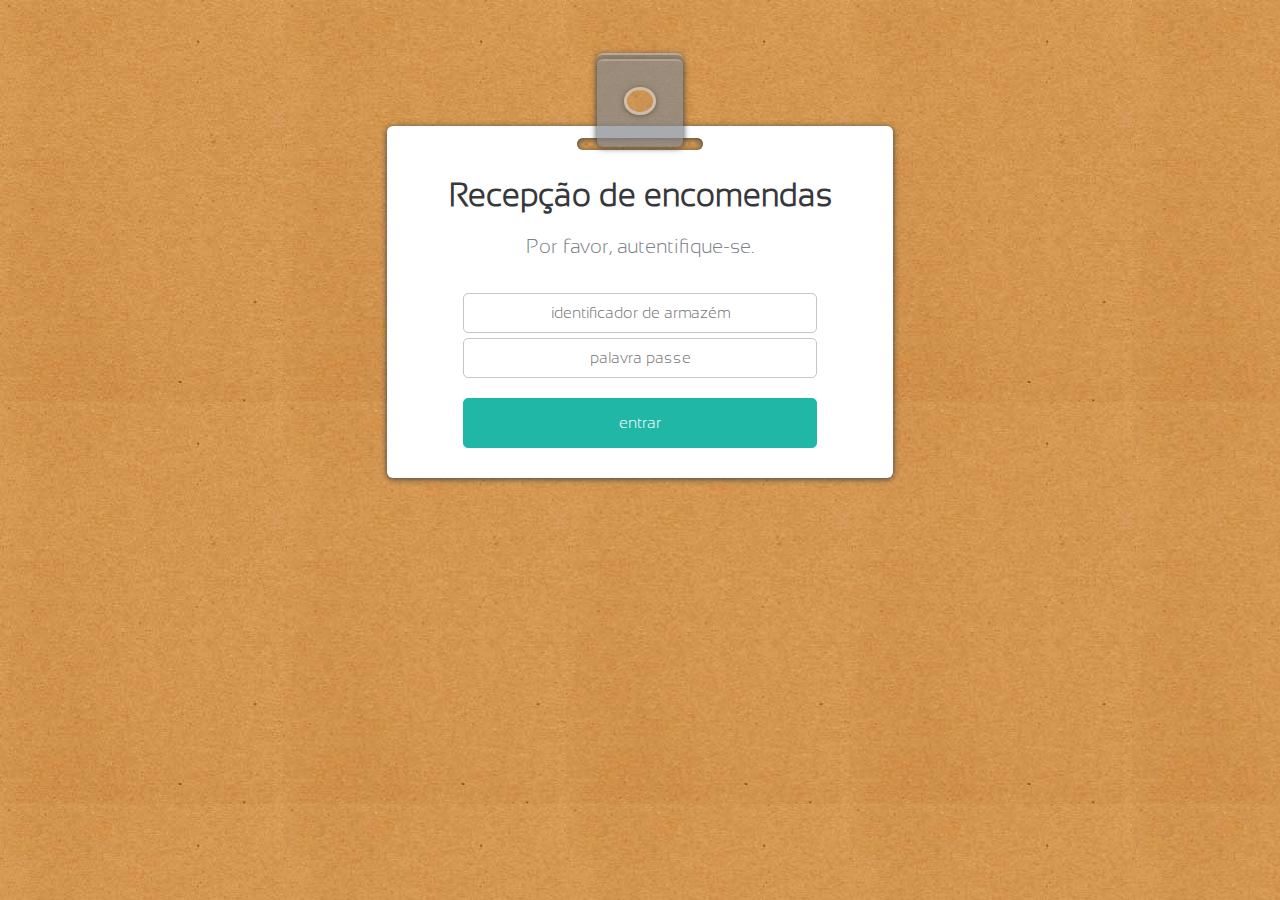
<file: website/index.html>
<!DOCTYPE html>

<html>
    <head>
        <title> Registo de Encomendas </title>
        
        <meta charset="utf-8">
        
        <link rel="stylesheet" href="css/loginpage.css" />
        <link rel="stylesheet" href="css/fonts.css" />
        <link rel="stylesheet" href="css/bodybg.css" />
		
		<script src="js/lib/jquery-2.1.1.min.js"></script>
		<script src="js/lib/jquery.cookie.js"></script>
		<script src="js/api.js"></script>
		<script src="js/index.js"></script>
    </head>

    <body>
        
        <div class="main_card_block">
            
            <!-- buraco em cima para "colocar o clip" -->
            <div class="main_card_block_upper_cut"> </div>
            
            <!-- clip em cima : parte de trás + frente + ring -->
            <div class="main_card_clip"> 
                <div class="back_clip"> 
                    <div class="front_clip"> 
                        <div class="ring_clip"> </div>
                    </div>
                </div>
            </div>
            
            <!-- titulos -->
            <div class="main_card_title"> 
                <h1> Recepção de encomendas </h1>
                <h3> Por favor, autentifique-se. </h3>
            </div>
            
            <!-- formulário de login --> 
            <div class="main_card_loginform"> 
                <form class="main_card_form" id="login_form" > 
                    <input type="text" placeholder="identificador de armaz&eacute;m" id="username">
                    <input type="password" placeholder="palavra passe" id="password">
                    <button class="login_bt" id="login" onclick="doLogin();return false;">entrar</button>
                </form>
            </div>
        </div>
    </body>

</html>
</file>
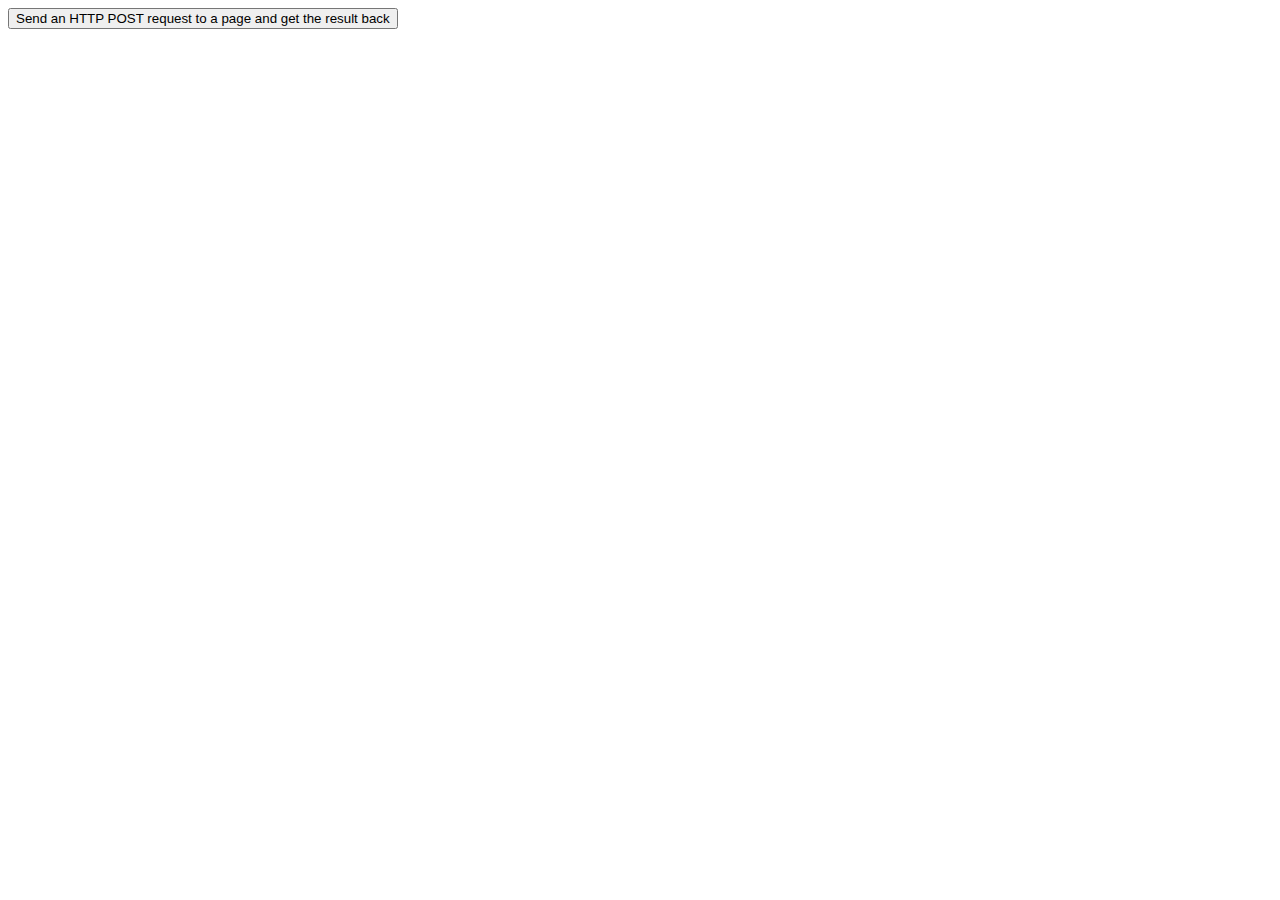
<file: sandbox/test.html>
<!DOCTYPE html>
<html>
<head>
<script src="http://ajax.googleapis.com/ajax/libs/jquery/1.11.1/jquery.min.js"></script>
<script>
$(document).ready(function(){
	var url = "http://localhost:49822/api/doccompra/";
	console.log(url);

	$("button").click(function(){

	var obj = new encomenda("ECF-1");
	obj.addArtigo("CYMBAL0001",1);
	document.cookie="status=waiting";

	$.ajax({
        url: url,
		type: "POST",
        data: JSON.stringify(obj),
        headers: {
			'Content-Type': 'application/json'
		},success: function(data, textStatus, jqXHR){
			console.log(data);
			alert("Data: " + data + "\nStatus: " + status);},
		error: function (jqXHR, textStatus, errorThrown) {
			console.log(errorThrown);
			console.log("Reason:");
			console.log(jqXHR.responseText);
			}
		});
	});
	
	function encomenda(id){
		this.idEncomenda=id;
		this.artigos = new Array();
		this.addArtigo = function (id,quantidade){
			var artigo = {};
			artigo.idArtigo=id;
			artigo.quantidade=quantidade;
			this.artigos.push(artigo);
		}
	}
	
});
</script>
</head>
<body>

<button>Send an HTTP POST request to a page and get the result back</button>

</body>
</html>
</file>
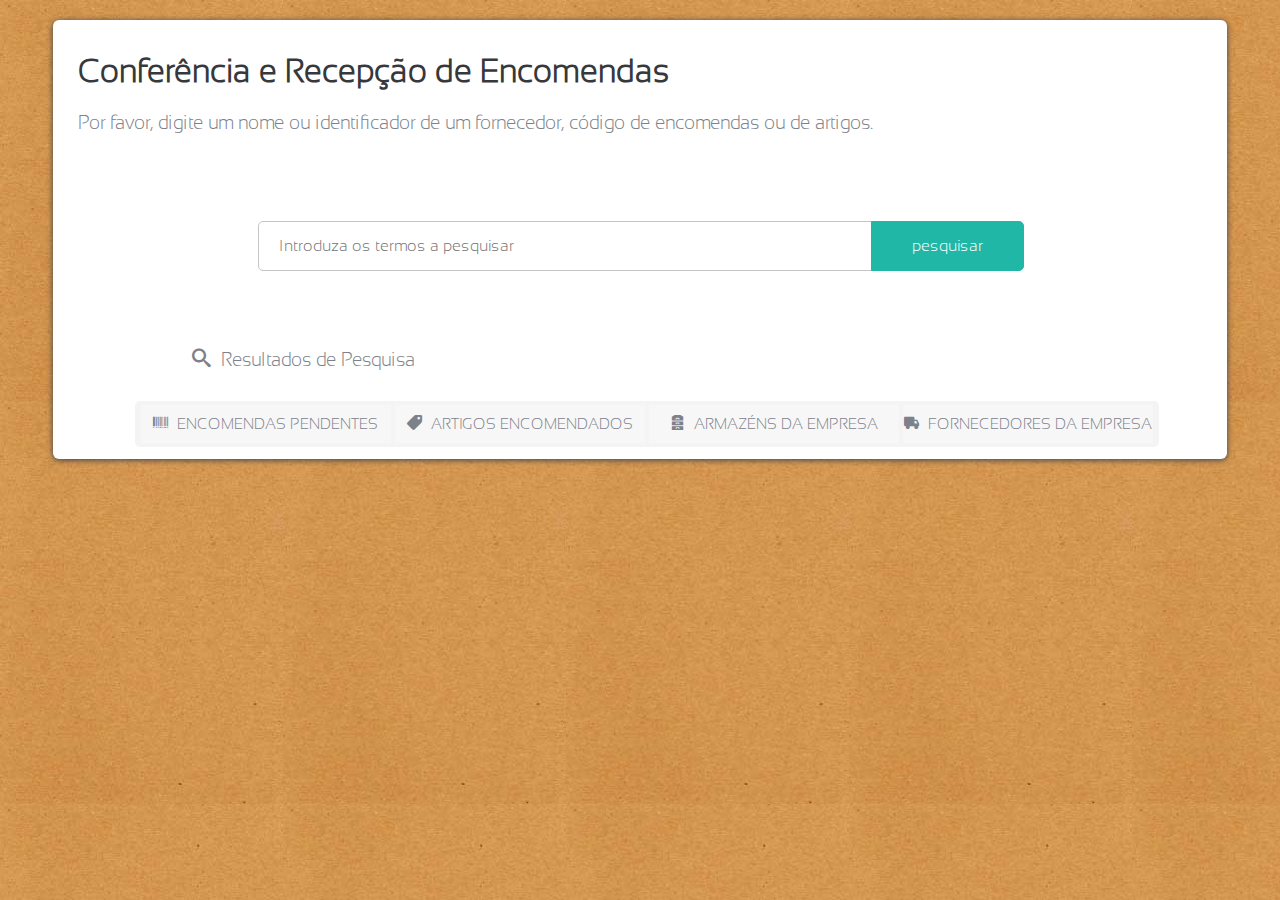
<file: website/home.html>
<!DOCTYPE html>

<html>
    <head>
        <title> Entradas em Armazém </title>
        
        <meta charset="utf-8">
        
        <script type="text/javascript" src="bwip.js"></script>
        <script type="text/javascript" src="lib/jquery-1.4.1.js"></script>
        <script type="text/javascript" src="lib/canvas.js"></script>
        <script type="text/javascript" src="lib/barcodeRender.js"></script>
        
        <link rel="stylesheet" href="css/searchpage.css" />
        <link rel="stylesheet" href="css/tabs-style.css" />
        <link rel="stylesheet" href="css/fonts.css" />
        <link rel="stylesheet" href="css/bodybg.css" />
        <link rel="stylesheet" href="css/style.css" />
		
		<script src="js/lib/jquery-2.1.1.min.js"></script>
		<script src="js/lib/jquery.cookie.js"></script>
		<script src="js/api.js"></script>
		<script src="js/home.js"></script>
    </head>

    <body>
        
		<div id="loader" style="display: none"></div>
		
        <div class="main_search_block">
            
            <!-- titulos -->
            <div class="main_search_title"> 
                <h1> Conferência e Recepção de Encomendas </h1>
                <h3> Por favor, digite um nome ou identificador de um fornecedor, código de encomendas ou de artigos. </h3>
            </div>
            
            <!-- formulário de login --> 
            <div class="main_search_form"> 
                <form class="search_form" > 
                    <!-- nome do funcionario-->
                    <div class="form_input">
                        <input type="text" placeholder="Introduza os termos a pesquisar" name="username" id="searchText">
                        <button id="search_bt" class="form_label" onclick="doSearch();return false;"> pesquisar </button>
                    </div>
                </form>
            </div>
            
            <!-- titulo resultados da pesquisa -->
            <div class="search_results">
                <h3>  <span class="bt-icon icon-search"></span> Resultados de Pesquisa </h3>
            </div>
            
            <!-- menu de navegação -->
            <div class="tabs tabs-style-bar">
                <nav>
                    <ul>
                        <li id="tabOrders"><a href="#section-bar-1"> <span class="bt-icon icon-barcode"></span> Encomendas Pendentes </a></li>
                        <li id="tabProducts"><a href="#section-bar-2"> <span class="bt-icon icon-tag"></span> Artigos Encomendados </a></li>
                        <li id="tabWarehouses"><a href="#section-bar-3"> <span class="bt-icon icon-cabinet"></span> Armazéns da Empresa </a></li>
                        <li id="tabSuppliers"><a href="#section-bar-4"> <span class="bt-icon icon-truck"></span> Fornecedores da Empresa </a></li>
                    </ul>
                </nav>
                <div class="content-wrap">
                    <section id="section-bar-1">
                        <table id="tableOrders">
                        </table>
                    </section>
                    
                    <section id="section-bar-2">
                        <table id="tableProducts">
                        </table>
                    </section>
                    
                    <section id="section-bar-3">
                        <table id="tableWarehouses">
                        </table>
                    </section>
                    
                    <section id="section-bar-4">
                        <table id="tableSuppliers">
                        </table>
                    </section>
                </div>
            </div>
            
        </div>
        
        <script src="js/cbpFWTabs.js"></script>
		<script>
			(function() {
				[].slice.call( document.querySelectorAll( '.tabs' ) ).forEach( function( el ) {
					new CBPFWTabs( el );
				});
			})();
		</script>
        <script type="text/javascript"> 
            function meteQB(){
                render('code128','ECF-0001','canvas1_1');
                render('ean13','8424818263563','canvas2_1');
				render('code128','ARM-0001','canvas3_1');
                render('code128','FND-0001','canvas4_1');
            };
        </script>
        
    </body>
</html>
</file>
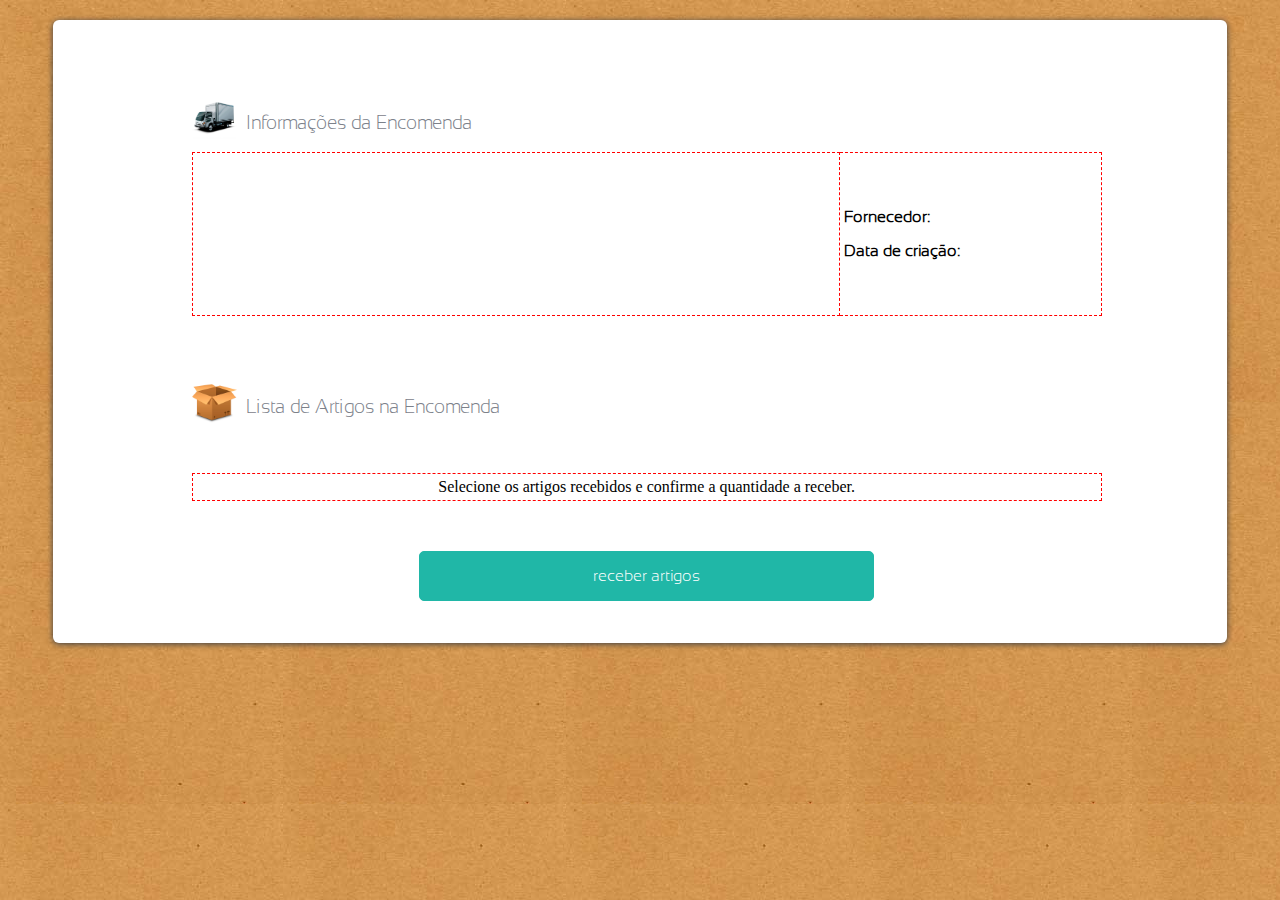
<file: website/order.html>
<!DOCTYPE html>

<html>
    <head>
        <title> Registo de Encomendas </title>
        
        <meta charset="utf-8">
        
        <script type="text/javascript" src="bwip.js"></script>
        <script type="text/javascript" src="lib/jquery-1.4.1.js"></script>
        <script type="text/javascript" src="lib/canvas.js"></script>
        <script type="text/javascript" src="lib/barcodeRender.js"></script>
        
        <link rel="stylesheet" href="css/prodlist.css" />
        <link rel="stylesheet" href="css/checkbox.css" />
        <link rel="stylesheet" href="css/page.css" />
        <link rel="stylesheet" href="css/fonts.css" />
        <link rel="stylesheet" href="css/bodybg.css" />
        <link rel="stylesheet" href="css/style.css" />
        <link rel="stylesheet" href="css/order.css" />
        <link rel="stylesheet" href="css/info.css" />
		
		<script src="js/lib/jquery-2.1.1.min.js"></script>
		<script src="js/lib/jquery.cookie.js"></script>
		<script src="js/api.js"></script>
		<script src="js/order.js"></script>
        
    </head>

    <body onload="load()"> 
    
        <div class="main_search_block">
            
            <!-- titulos -->
            <div class="main_search_title"> 
                <h1 id="orderTitle"></h1>
            </div>
            
            
            <div class="search_results"> 
                <h3> <img src="img/fornecedor.jpg"> Informações da Encomenda </h3>
                <div class="info">
                    <table>
                        <tr>
                            <td>
                                <canvas id="canvas0"></canvas>
                            </td>
                            <td>
                                <p> <label id="orderSuplier"> Fornecedor: </label>  </p>
                                <p> <label id="orderCreation"> Data de criação: </label>  </p>
                            </td>
                        </tr>
                    </table>
                </div>
                
            </div>
            
            <!-- resultados da pesquisa -->
            <div class="search_results">
                <h3> <img src="img/artigo.jpg"> Lista de Artigos na Encomenda </h3>
                <br><br>
                <form action="">
                    <table id="search_elements"> 
                        <tr>
                            <td colspan="4" class="tmsg"> Selecione os artigos recebidos e confirme a quantidade a receber.  </td>
                        </tr>
                    </table>
                    <div class="bt_receive_container"> <button class="bt_receive" type="submit"> receber artigos </button> </div>
                </form>
            </div>
            
        </div>
        
        <script type="text/javascript"> 
            function meteQB(){
                render('code128','ECF-0001','canvas0');
                render('ean13','8424818263563','canvas1');
                render('ean13','8424818263563','canvas2');
                render('ean13','8424818263563','canvas3');
                render('ean13','8424818263563','canvas4');
            };
        </script>
        
    </body>
</html>
</file>
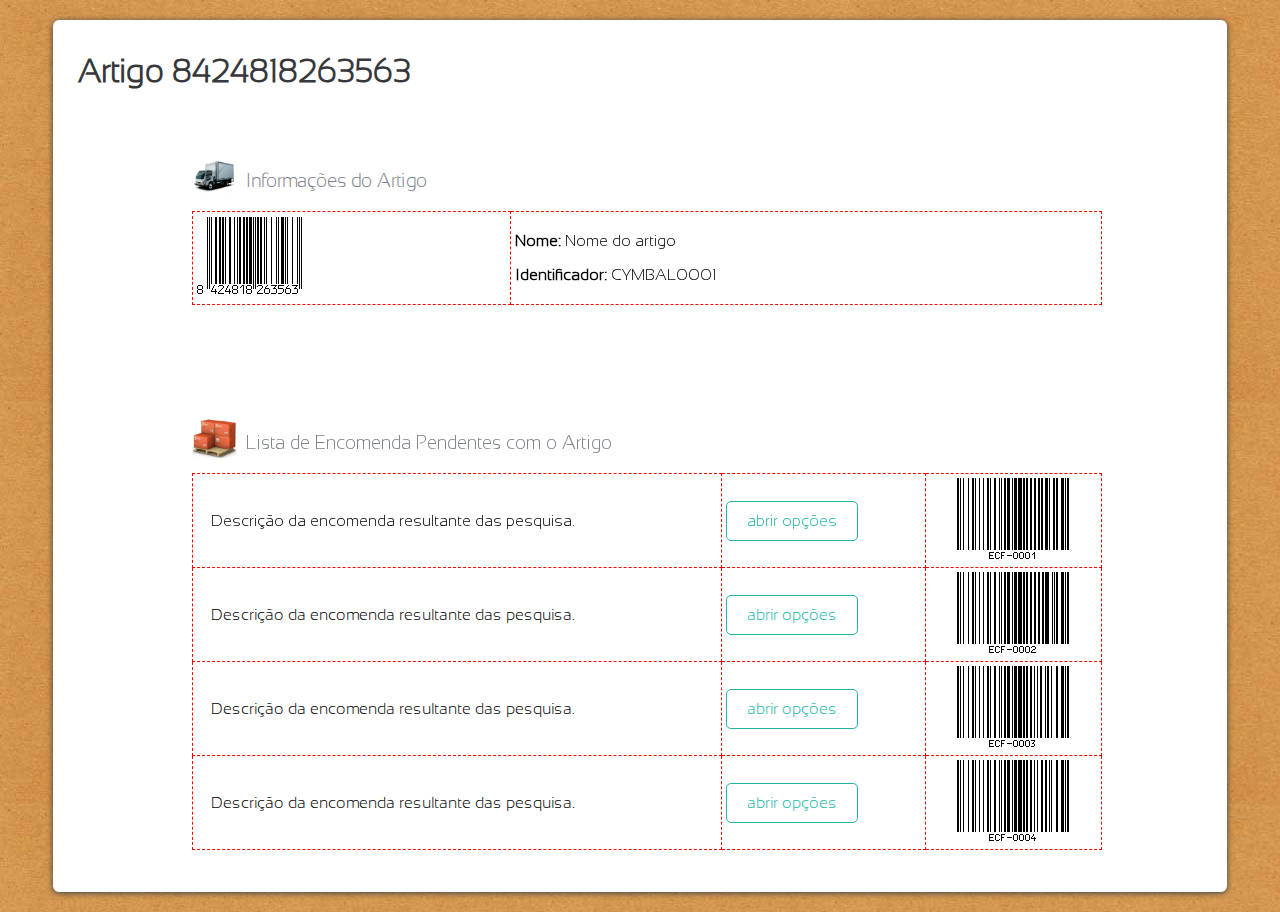
<file: website/product.html>
<!DOCTYPE html>

<html>
    <header>
        <title> Registo de Encomendas </title>
        
        <meta charset="utf-8">
        
        <script type="text/javascript" src="bwip.js"></script>
        <script type="text/javascript" src="lib/jquery-1.4.1.js"></script>
        <script type="text/javascript" src="lib/canvas.js"></script>
        <script type="text/javascript" src="lib/barcodeRender.js"></script>
        
        <link rel="stylesheet" href="css/prodlist.css" />
        <link rel="stylesheet" href="css/checkbox.css" />
        <link rel="stylesheet" href="css/page.css" />
        <link rel="stylesheet" href="css/fonts.css" />
        <link rel="stylesheet" href="css/bodybg.css" />
        <link rel="stylesheet" href="css/style.css" />
        <link rel="stylesheet" href="css/order.css" />
        <link rel="stylesheet" href="css/info.css" />
        
    </header>

    <body onload="meteQB()"> 
    
        <div class="main_search_block">
            
            <!-- titulos -->
            <div class="main_search_title"> 
                <h1>  Artigo 8424818263563 </h1>
            </div>
            
            
            <div class="search_results"> 
                <h3> <img src="img/fornecedor.jpg"> Informações do Artigo </h3>
                <div class="info">
                    <table>
                        <tr>
                            <td>
                                <canvas id="canvas0"></canvas>
                            </td>
                            <td>
                                <p> <label> Nome: </label> Nome do artigo </p>
                                <p> <label> Identificador:</label> CYMBAL0001 </p>
                            </td>
                        </tr>
                    </table>
                </div>
                
            </div>
            
            <br>
            
            <!-- resultados da pesquisa -->
            <div class="search_results">
                <h3> <img src="img/encomenda.jpg"> Lista de Encomenda Pendentes com o Artigo </h3>
                <table id="search_elements"> 
                    <tr>
                        <!-- breve descrição do elemento -->
                        <td class="td_desc"> Descrição da encomenda resultante das pesquisa. </td>
                        <!-- botão para abrir mais opções -->
                        <td class="td_bt"> <button class="more_opt"> abrir opções </button> </td>
                        <!-- código de barras associado -->
                        <td class="td_canvas"> <canvas id="canvas1"> </canvas> </td>
                    </tr>
                    
                    <tr>
                        <!-- breve descrição do elemento -->
                        <td class="td_desc"> Descrição da encomenda resultante das pesquisa. </td>
                        <!-- botão para abrir mais opções -->
                        <td class="td_bt"> <button class="more_opt"> abrir opções </button> </td>
                        <!-- código de barras associado -->
                        <td class="td_canvas"> <canvas id="canvas2"> </canvas> </td>
                    </tr>
                    <tr>
                        <!-- breve descrição do elemento -->
                        <td class="td_desc"> Descrição da encomenda resultante das pesquisa. </td>
                        <!-- botão para abrir mais opções -->
                        <td class="td_bt"> <button class="more_opt"> abrir opções </button> </td>
                        <!-- código de barras associado -->
                        <td class="td_canvas"> <canvas id="canvas3"> </canvas> </td>
                    </tr>
                    <tr>
                        <!-- breve descrição do elemento -->
                        <td class="td_desc"> Descrição da encomenda resultante das pesquisa. </td>
                        <!-- botão para abrir mais opções -->
                        <td class="td_bt"> <button class="more_opt"> abrir opções </button> </td>
                        <!-- código de barras associado -->
                        <td class="td_canvas"> <canvas id="canvas4"> </canvas> </td>
                    </tr>
                </table>
            </div>
            
        </div>
        
        <script type="text/javascript"> 
            function meteQB(){
                render('ean13','8424818263563','canvas0');
                render('code128','ECF-0001','canvas1');
                render('code128','ECF-0002','canvas2');
                render('code128','ECF-0003','canvas3');
                render('code128','ECF-0004','canvas4');
            };
        </script>
        
    </body>
</html>
</file>
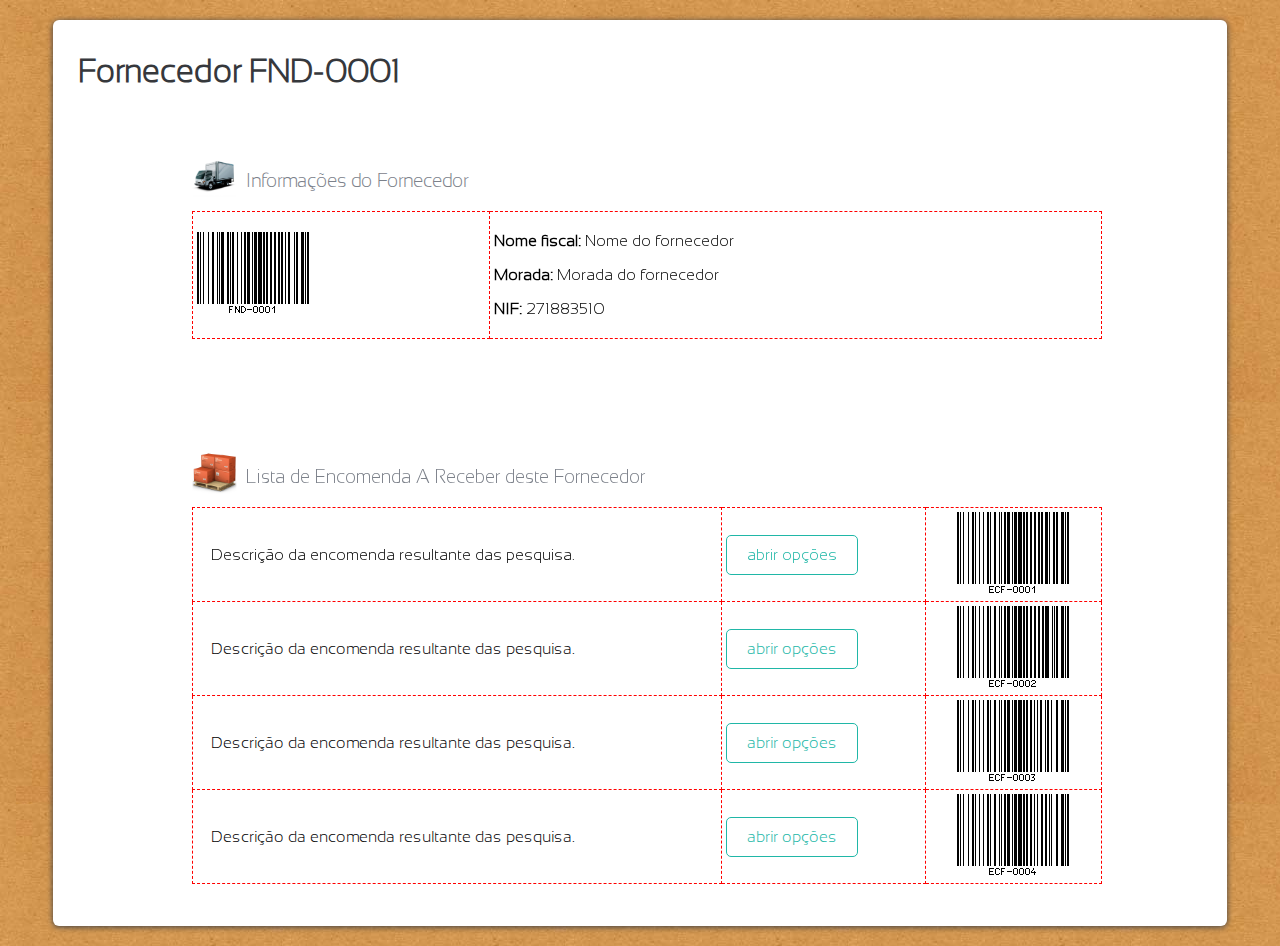
<file: website/suplier.html>
<!DOCTYPE html>

<html>
    <header>
        <title> Registo de Encomendas </title>
        
        <meta charset="utf-8">
        
        <script type="text/javascript" src="bwip.js"></script>
        <script type="text/javascript" src="lib/jquery-1.4.1.js"></script>
        <script type="text/javascript" src="lib/canvas.js"></script>
        <script type="text/javascript" src="lib/barcodeRender.js"></script>
        
        <link rel="stylesheet" href="css/prodlist.css" />
        <link rel="stylesheet" href="css/checkbox.css" />
        <link rel="stylesheet" href="css/page.css" />
        <link rel="stylesheet" href="css/fonts.css" />
        <link rel="stylesheet" href="css/bodybg.css" />
        <link rel="stylesheet" href="css/style.css" />
        <link rel="stylesheet" href="css/order.css" />
        <link rel="stylesheet" href="css/info.css" />
        
    </header>

    <body onload="meteQB()"> 
    
        <div class="main_search_block">
            
            <!-- titulos -->
            <div class="main_search_title"> 
                <h1>  Fornecedor FND-0001 </h1>
            </div>
            
            
            <div class="search_results"> 
                <h3> <img src="img/fornecedor.jpg"> Informações do Fornecedor </h3>
                <div class="info">
                    <table>
                        <tr>
                            <td>
                                <canvas id="canvas0"></canvas>
                            </td>
                            <td>
                                <p> <label> Nome fiscal: </label> Nome do fornecedor </p>
                                <p> <label> Morada:</label> Morada do fornecedor </p>
                                <p> <label> NIF:</label> 271883510 </p>
                            </td>
                        </tr>
                    </table>
                </div>
                
            </div>
            
            <br>
            
            <!-- resultados da pesquisa -->
            <div class="search_results">
                <h3> <img src="img/encomenda.jpg"> Lista de Encomenda A Receber deste Fornecedor </h3>
                <table id="search_elements"> 
                    <tr>
                        <!-- breve descrição do elemento -->
                        <td class="td_desc"> Descrição da encomenda resultante das pesquisa. </td>
                        <!-- botão para abrir mais opções -->
                        <td class="td_bt"> <button class="more_opt"> abrir opções </button> </td>
                        <!-- código de barras associado -->
                        <td class="td_canvas"> <canvas id="canvas1"> </canvas> </td>
                    </tr>
                    
                    <tr>
                        <!-- breve descrição do elemento -->
                        <td class="td_desc"> Descrição da encomenda resultante das pesquisa. </td>
                        <!-- botão para abrir mais opções -->
                        <td class="td_bt"> <button class="more_opt"> abrir opções </button> </td>
                        <!-- código de barras associado -->
                        <td class="td_canvas"> <canvas id="canvas2"> </canvas> </td>
                    </tr>
                    <tr>
                        <!-- breve descrição do elemento -->
                        <td class="td_desc"> Descrição da encomenda resultante das pesquisa. </td>
                        <!-- botão para abrir mais opções -->
                        <td class="td_bt"> <button class="more_opt"> abrir opções </button> </td>
                        <!-- código de barras associado -->
                        <td class="td_canvas"> <canvas id="canvas3"> </canvas> </td>
                    </tr>
                    <tr>
                        <!-- breve descrição do elemento -->
                        <td class="td_desc"> Descrição da encomenda resultante das pesquisa. </td>
                        <!-- botão para abrir mais opções -->
                        <td class="td_bt"> <button class="more_opt"> abrir opções </button> </td>
                        <!-- código de barras associado -->
                        <td class="td_canvas"> <canvas id="canvas4"> </canvas> </td>
                    </tr>
                </table>
            </div>
            
        </div>
        
        <script type="text/javascript"> 
            function meteQB(){
                render('code128','FND-0001','canvas0');
                render('code128','ECF-0001','canvas1');
                render('code128','ECF-0002','canvas2');
                render('code128','ECF-0003','canvas3');
                render('code128','ECF-0004','canvas4');
            };
        </script>
        
    </body>
</html>
</file>
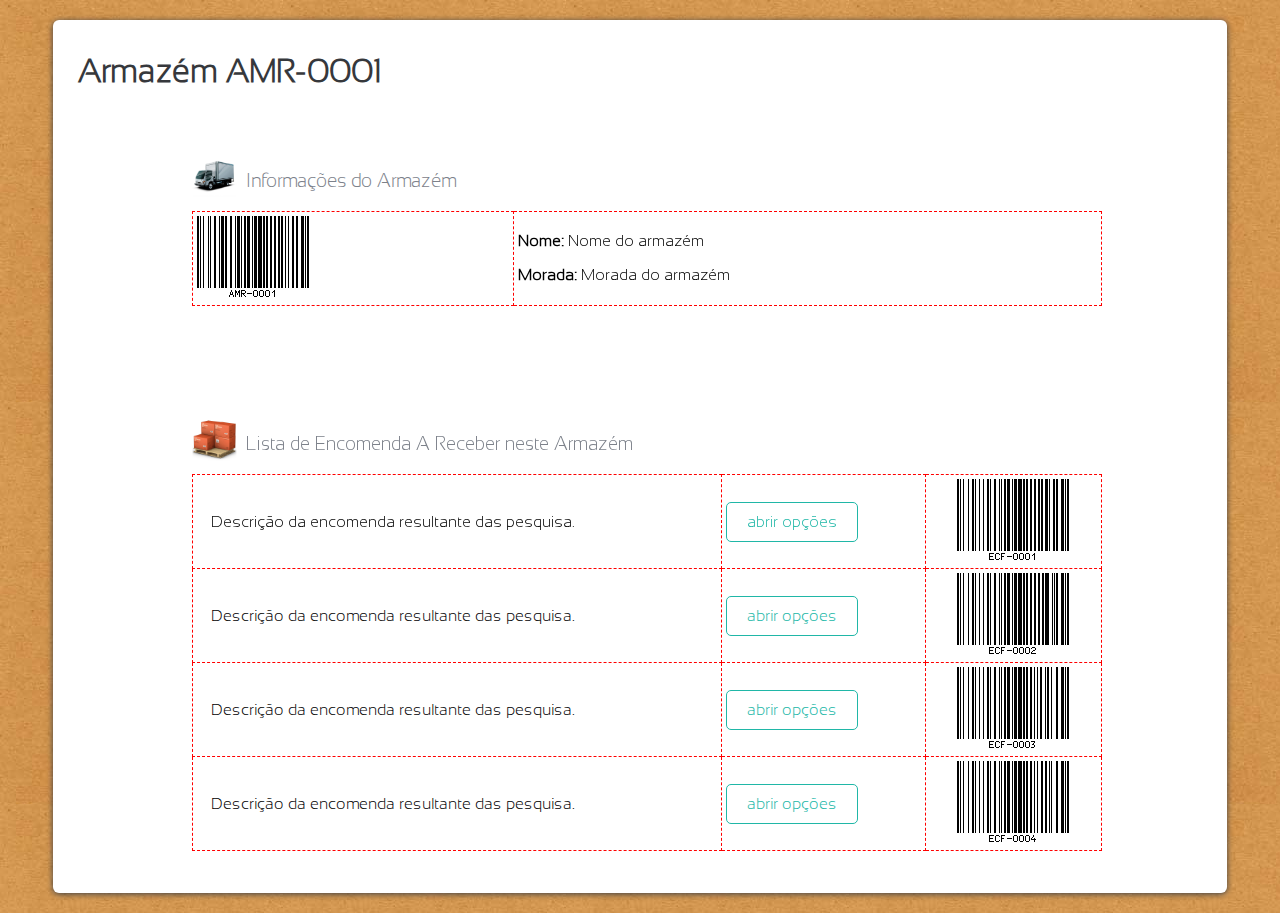
<file: website/warehouse.html>
<!DOCTYPE html>

<html>
    <header>
        <title> Registo de Encomendas </title>
        
        <meta charset="utf-8">
        
        <script type="text/javascript" src="bwip.js"></script>
        <script type="text/javascript" src="lib/jquery-1.4.1.js"></script>
        <script type="text/javascript" src="lib/canvas.js"></script>
        <script type="text/javascript" src="lib/barcodeRender.js"></script>
        
        <link rel="stylesheet" href="css/prodlist.css" />
        <link rel="stylesheet" href="css/checkbox.css" />
        <link rel="stylesheet" href="css/page.css" />
        <link rel="stylesheet" href="css/fonts.css" />
        <link rel="stylesheet" href="css/bodybg.css" />
        <link rel="stylesheet" href="css/style.css" />
        <link rel="stylesheet" href="css/order.css" />
        <link rel="stylesheet" href="css/info.css" />
        
    </header>

    <body onload="meteQB()"> 
    
        <div class="main_search_block">
            
            <!-- titulos -->
            <div class="main_search_title"> 
                <h1>  Armazém AMR-0001 </h1>
            </div>
            
            
            <div class="search_results"> 
                <h3> <img src="img/fornecedor.jpg"> Informações do Armazém </h3>
                <div class="info">
                    <table>
                        <tr>
                            <td>
                                <canvas id="canvas0"></canvas>
                            </td>
                            <td>
                                <p> <label> Nome: </label> Nome do armazém </p>
                                <p> <label> Morada:</label> Morada do armazém </p>
                            </td>
                        </tr>
                    </table>
                </div>
                
            </div>

            <br>
            
            <!-- resultados da pesquisa -->
            <div class="search_results">
                <h3> <img src="img/encomenda.jpg"> Lista de Encomenda A Receber neste Armazém </h3>
                <table id="search_elements"> 
                    <tr>
                        <!-- breve descrição do elemento -->
                        <td class="td_desc"> Descrição da encomenda resultante das pesquisa. </td>
                        <!-- botão para abrir mais opções -->
                        <td class="td_bt"> <button class="more_opt"> abrir opções </button> </td>
                        <!-- código de barras associado -->
                        <td class="td_canvas"> <canvas id="canvas1"> </canvas> </td>
                    </tr>
                    
                    <tr>
                        <!-- breve descrição do elemento -->
                        <td class="td_desc"> Descrição da encomenda resultante das pesquisa. </td>
                        <!-- botão para abrir mais opções -->
                        <td class="td_bt"> <button class="more_opt"> abrir opções </button> </td>
                        <!-- código de barras associado -->
                        <td class="td_canvas"> <canvas id="canvas2"> </canvas> </td>
                    </tr>
                    <tr>
                        <!-- breve descrição do elemento -->
                        <td class="td_desc"> Descrição da encomenda resultante das pesquisa. </td>
                        <!-- botão para abrir mais opções -->
                        <td class="td_bt"> <button class="more_opt"> abrir opções </button> </td>
                        <!-- código de barras associado -->
                        <td class="td_canvas"> <canvas id="canvas3"> </canvas> </td>
                    </tr>
                    <tr>
                        <!-- breve descrição do elemento -->
                        <td class="td_desc"> Descrição da encomenda resultante das pesquisa. </td>
                        <!-- botão para abrir mais opções -->
                        <td class="td_bt"> <button class="more_opt"> abrir opções </button> </td>
                        <!-- código de barras associado -->
                        <td class="td_canvas"> <canvas id="canvas4"> </canvas> </td>
                    </tr>
                </table>
            </div>
            
        </div>
        
        <script type="text/javascript"> 
            function meteQB(){
                render('code128','AMR-0001','canvas0');
                render('code128','ECF-0001','canvas1');
                render('code128','ECF-0002','canvas2');
                render('code128','ECF-0003','canvas3');
                render('code128','ECF-0004','canvas4');
            };
        </script>
        
    </body>
</html>
</file>
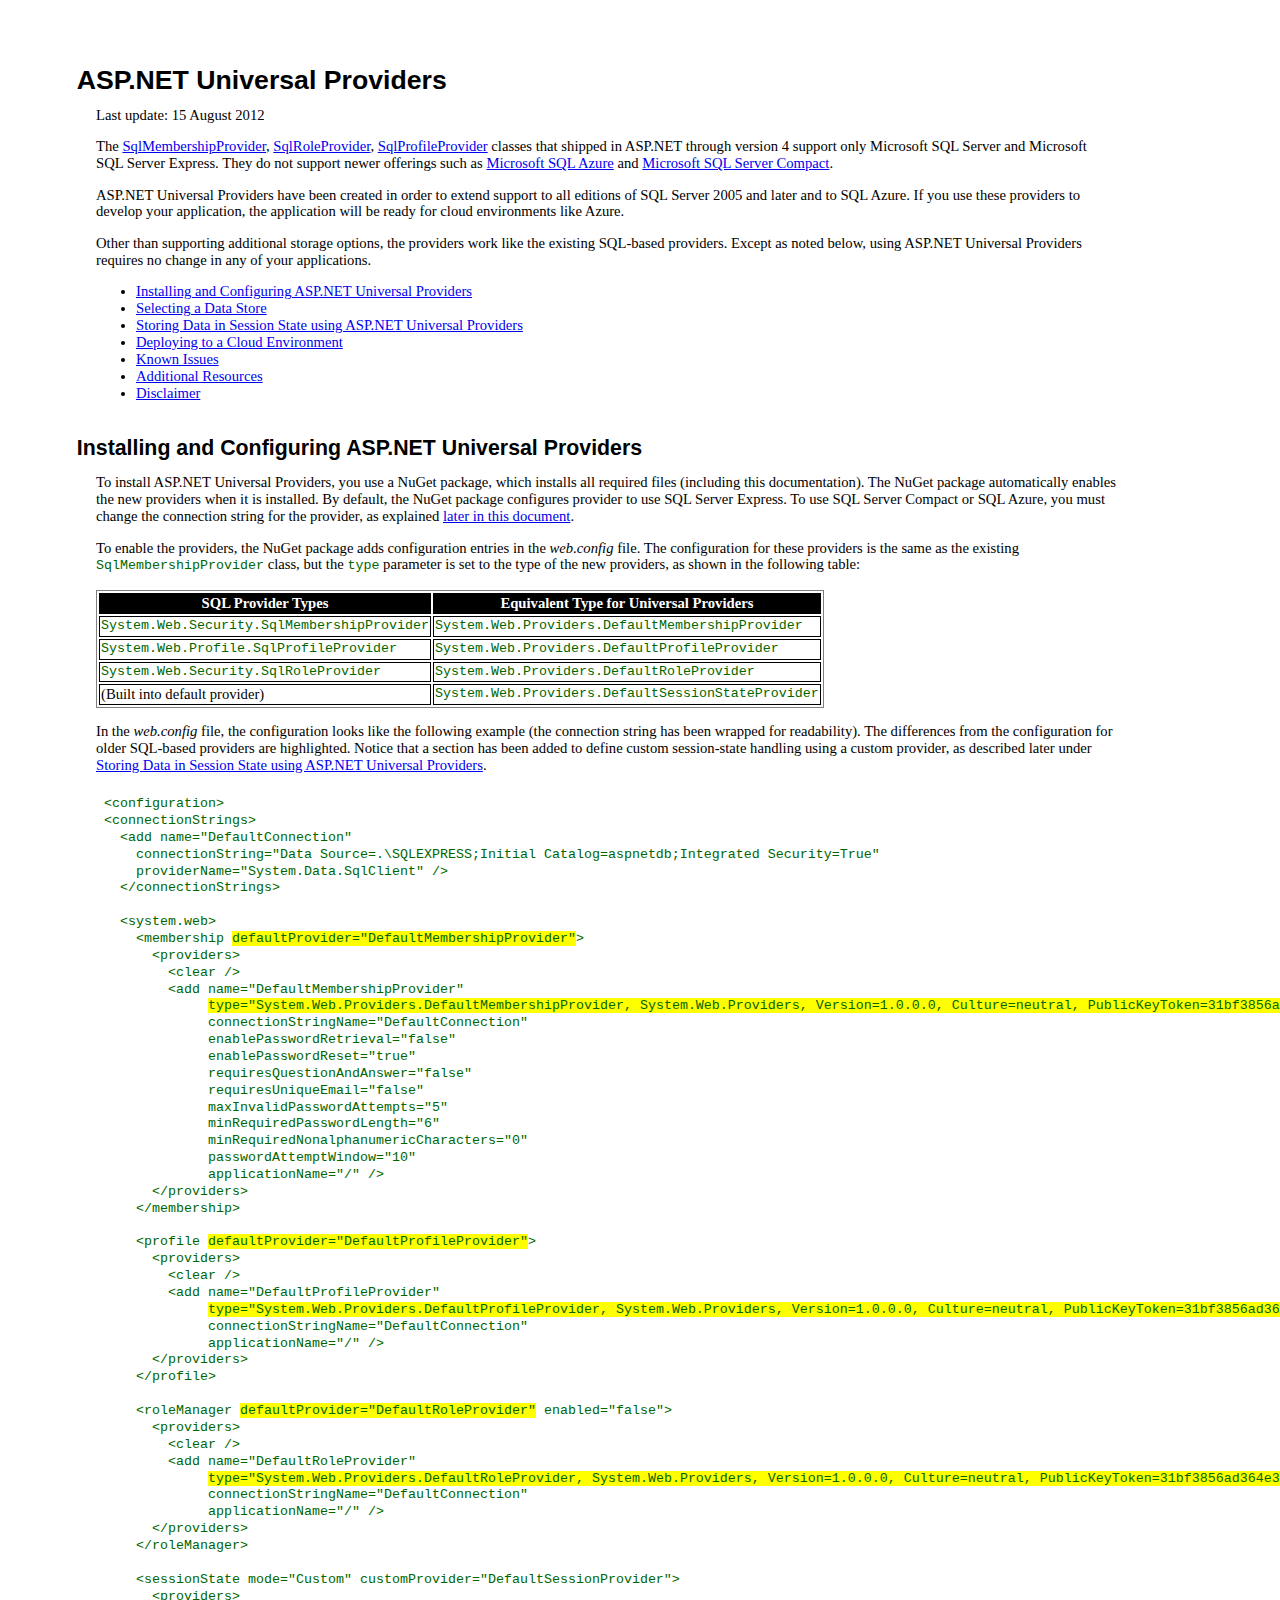
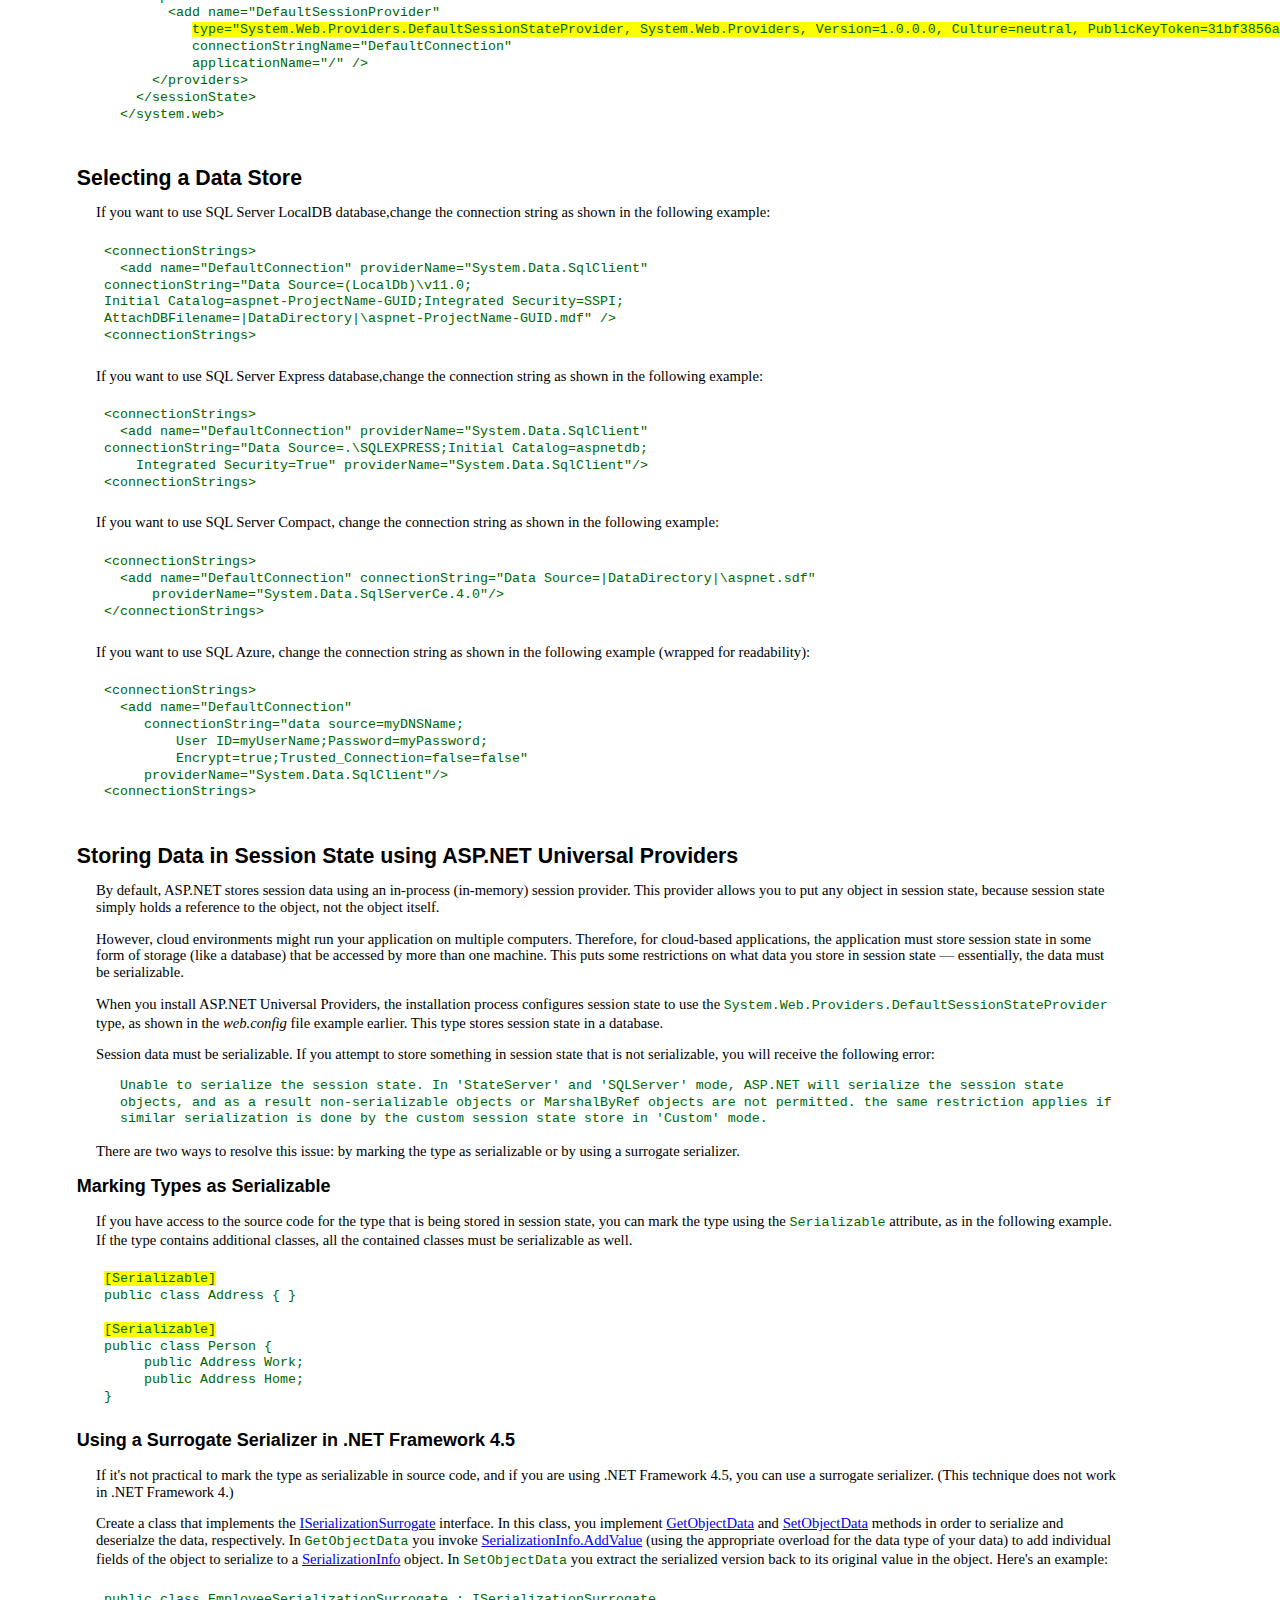
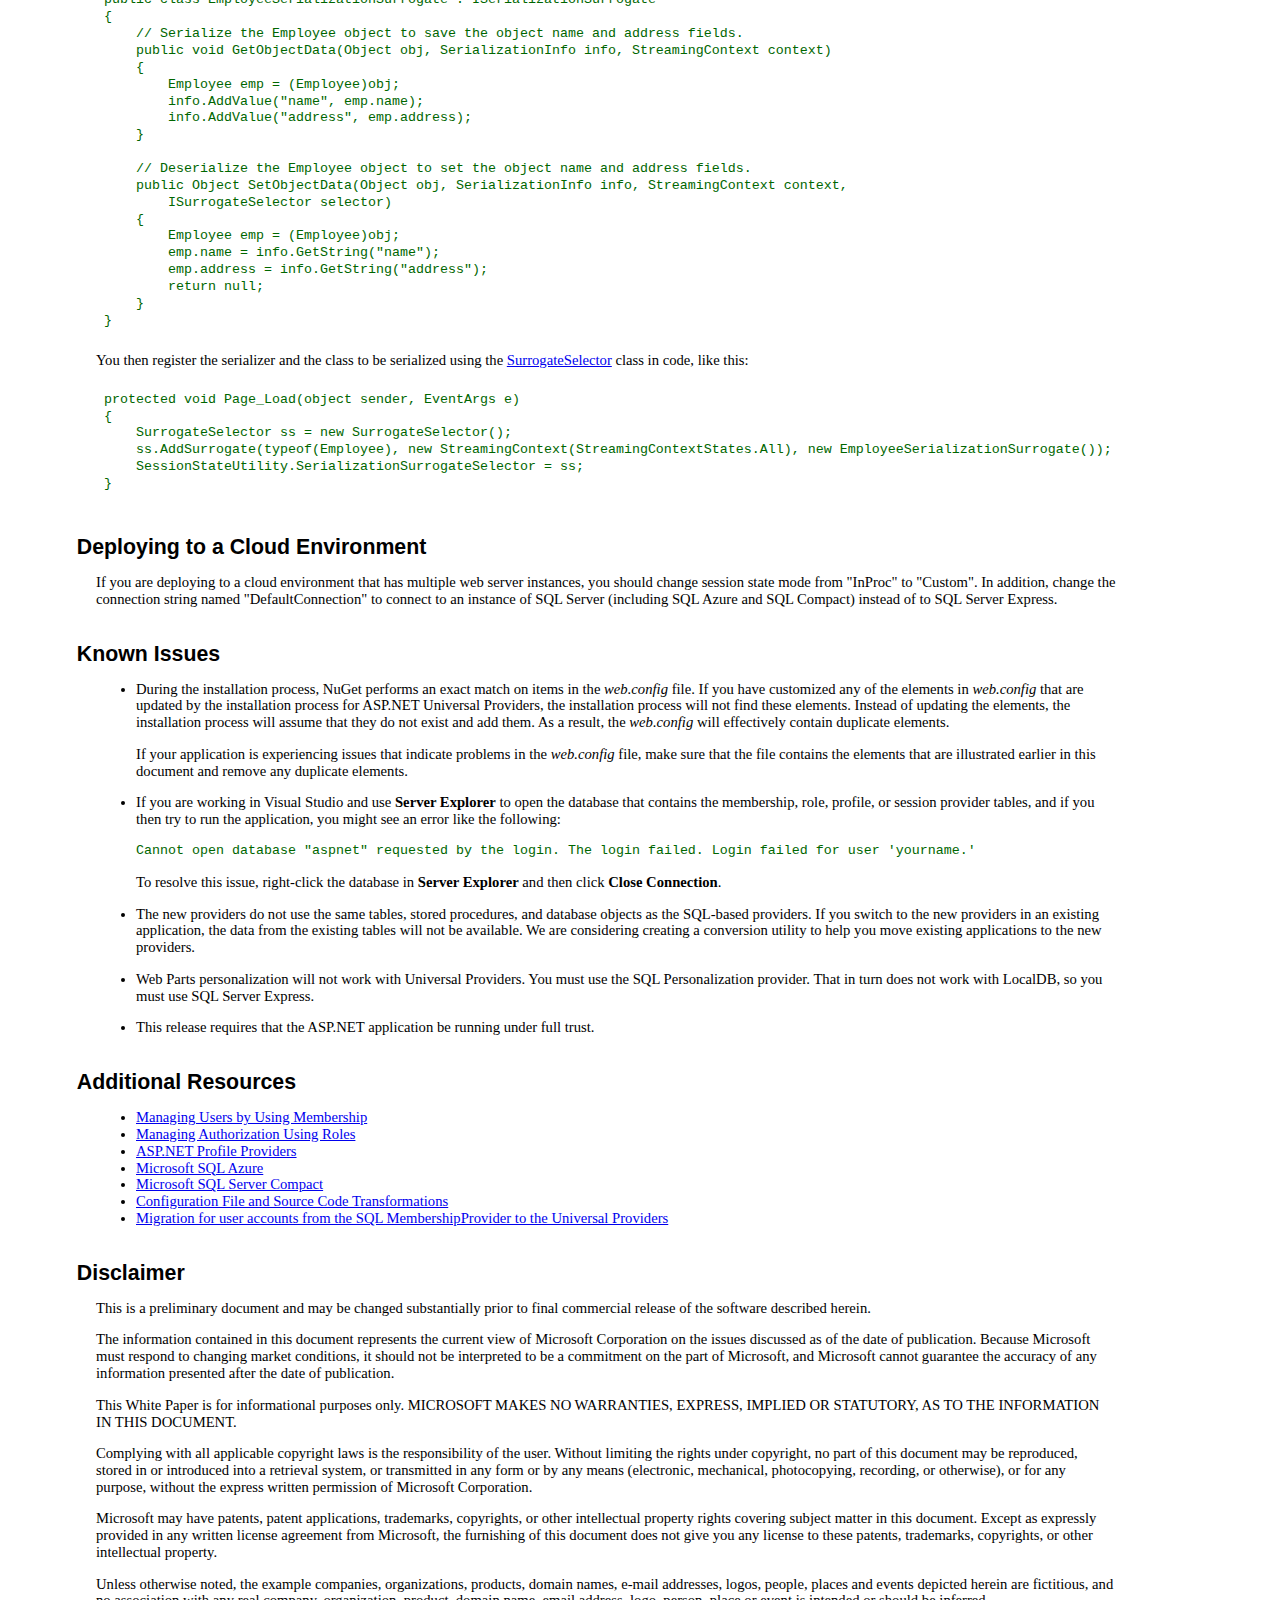
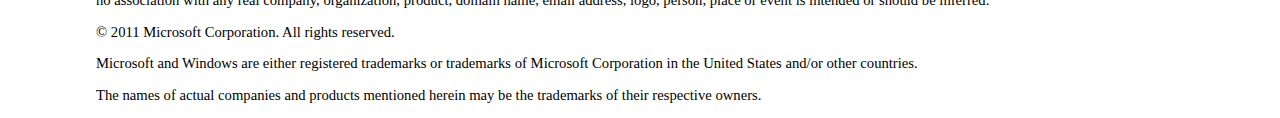
<file: FirstREST/packages/Microsoft.AspNet.Providers.Core.1.2/readme.html>
﻿<!DOCTYPE html PUBLIC "-//W3C//DTD XHTML 1.0 Transitional//EN" "http://www.w3.org/TR/xhtml1/DTD/xhtml1-transitional.dtd">
<html xmlns="http://www.w3.org/1999/xhtml">

<head>
<meta content="text/html; charset=utf-8" http-equiv="Content-Type" />
<title>ASP.NET Universal Providers Readme</title>


<style type="text/css">
body{
	margin-left:1in;
	margin-top:.75in;
	margin-right:1.7in;
	font-family:calibri;
	font-size:11pt;
	line-height:1.15em;
	background-color:white;
}

h1{
	margin-left:-.2in;
	font-family:Arial, Verdana, sans-serif;
	font-size:20pt;
}

h2{
	margin-left:-.2in;
	margin-top:1.8em;
	font-family:Arial, Verdana, sans-serif;
	font-size:16pt;
}

h3{
	margin-left:-.2in;
	font-family:Verdana, sans-serif;
	font-size:13.5pt;
}

table{
	border:thin gray groove;
}

thead{
	background-color:black;
	color:white;
	font-weight:bold;
	text-align:center;
}

td{
	border:1px solid black;
}

p.indent1{
	margin-left:.25in;
}


code{
	font-family:"Courier New";
	font-size:10pt;
	color:#006600;
}

pre{
	font-family:"Courier New";
	font-size:10pt;
	padding:8px;
	color:#006600;
}

span.highlight{
    background-color:Yellow;
	
}
</style>

</head>
<body>
<h1>ASP.NET Universal Providers</h1>

<p>Last update: 15 August 2012</p>


<p>The 
<a href="http://msdn.microsoft.com/en-us/library/system.web.security.sqlmembershipprovider.aspx">SqlMembershipProvider</a>, 
<a href="http://msdn.microsoft.com/en-us/library/system.web.security.sqlroleprovider.aspx">SqlRoleProvider</a>, 
<a href="http://msdn.microsoft.com/en-us/library/system.web.profile.sqlprofileprovider.aspx">SqlProfileProvider</a> classes that shipped in ASP.NET through version 4 support only Microsoft SQL Server and Microsoft SQL Server Express. They do not support newer offerings such as 
<a href="http://msdn.microsoft.com/en-us/library/ee336241.aspx">Microsoft SQL Azure</a> and 
<a href="http://www.microsoft.com/downloads/en/details.aspx?FamilyID=033cfb76-5382-44fb-bc7e-b3c8174832e2">Microsoft SQL Server Compact</a>. </p>
<p>ASP.NET Universal Providers have been created in order to extend support to all editions of SQL Server 2005 and later and to SQL Azure. If you use these providers to develop your application, the application will be ready for cloud environments like Azure.</p>
<p>Other than supporting additional storage options, the providers work like the existing SQL-based providers. Except as noted below, using ASP.NET Universal Providers requires no change in any of your applications.</p>
<ul>
	<li><a href="#Installing_and_Configuring_ASP.NET_Unive">Installing and 
	Configuring ASP.NET Universal Providers</a></li>
	<li><a href="#Selecting_a_Data_Store">Selecting a Data Store</a></li>
	<li><a href="#Storing_Data_in_Session_State_using_ASP">Storing Data in 
	Session State using ASP.NET Universal Providers</a></li>
	<li><a href="#Deploying_to_a_Cloud_Environment">Deploying to a Cloud 
	Environment</a></li>
	<li><a href="#Known_Issues">Known Issues</a></li>
	<li><a href="#Additional_Resources">Additional Resources</a></li>
	<li><a href="#Disclaimer">Disclaimer</a><br />
	</li>
</ul>

<h2><a name="Installing_and_Configuring_ASP.NET_Unive">Installing and Configuring ASP.NET Universal Providers</a></h2>



<p>To install ASP.NET Universal Providers, you use a NuGet package, which installs all required files (including this documentation). The NuGet package automatically enables the new providers when it is installed. By default, the NuGet package configures provider to use SQL Server Express. To use SQL Server Compact or SQL Azure, you must change the connection string for the provider, as explained 
<a href="#Selecting_a_Data_Store">later in this document</a>.</p>

<p>To enable the providers, the NuGet package adds configuration entries in the 
<em>web.config</em> file. The configuration for these providers is the same as the existing 
<code>SqlMembershipProvider</code> class, but the <code>type</code> parameter is set to the type of the new providers, as shown in the following table:</p>


<table>
	<thead>
		<td>SQL Provider Types</td>
		<td>Equivalent Type for Universal Providers</td>
	</thead>
	<tr>
		<td ><code>System.Web.Security.SqlMembershipProvider</code></td>
		<td ><code>System.Web.Providers.DefaultMembershipProvider</code></td>
	</tr>
	<tr>
		<td><code>System.Web.Profile.SqlProfileProvider</code></td>
		<td><code>System.Web.Providers.DefaultProfileProvider</code></td>
	</tr>
	<tr>
		<td><code>System.Web.Security.SqlRoleProvider</code></td>
		<td><code>System.Web.Providers.DefaultRoleProvider</code></td>
	</tr>
	<tr>
		<td>(Built into default provider)</td>
		<td><code>System.Web.Providers.DefaultSessionStateProvider</code></td>
	</tr>
</table>
<p>In the <em>web.config</em> file, the configuration looks like the following example (the connection string has been wrapped for readability). The differences from the configuration for older SQL-based providers are highlighted. Notice that a section has been added to define custom session-state handling using a custom provider, as described later under 
<a href="#Storing_Data_in_Session_State_using_ASP">Storing Data in Session State using ASP.NET Universal Providers</a>.</p>
<pre>&lt;configuration&gt;
&lt;connectionStrings&gt;
  &lt;add name="DefaultConnection"
    connectionString="Data Source=.\SQLEXPRESS;Initial Catalog=aspnetdb;Integrated Security=True"
    providerName="System.Data.SqlClient" /&gt;
  &lt;/connectionStrings&gt;

  &lt;system.web&gt;
    &lt;membership <span class="highlight">defaultProvider="DefaultMembershipProvider"</span>&gt;
      &lt;providers&gt;
        &lt;clear /&gt;
        &lt;add name="DefaultMembershipProvider"
             <span class="highlight">type="System.Web.Providers.DefaultMembershipProvider, System.Web.Providers, Version=1.0.0.0, Culture=neutral, PublicKeyToken=31bf3856ad364e35" 
</span>             connectionStringName="DefaultConnection"
             enablePasswordRetrieval="false"
             enablePasswordReset="true"
             requiresQuestionAndAnswer="false"
             requiresUniqueEmail="false"
             maxInvalidPasswordAttempts="5"
             minRequiredPasswordLength="6"
             minRequiredNonalphanumericCharacters="0"
             passwordAttemptWindow="10"
             applicationName="/" /&gt;
      &lt;/providers&gt;
    &lt;/membership&gt;

    &lt;profile <span class="highlight">defaultProvider="DefaultProfileProvider"</span>&gt;
      &lt;providers&gt;
        &lt;clear /&gt;
        &lt;add name="DefaultProfileProvider"
             <span class="highlight">type="System.Web.Providers.DefaultProfileProvider, System.Web.Providers, Version=1.0.0.0, Culture=neutral, PublicKeyToken=31bf3856ad364e35" 
</span>             connectionStringName="DefaultConnection"
             applicationName="/" /&gt;
      &lt;/providers&gt;
    &lt;/profile&gt;

    &lt;roleManager <span class="highlight">defaultProvider="DefaultRoleProvider"</span> enabled="false"&gt;
      &lt;providers&gt;
        &lt;clear /&gt;
        &lt;add name="DefaultRoleProvider"
             <span class="highlight">type="System.Web.Providers.DefaultRoleProvider, System.Web.Providers, Version=1.0.0.0, Culture=neutral, PublicKeyToken=31bf3856ad364e35"
</span>             connectionStringName="DefaultConnection"
             applicationName="/" /&gt;
      &lt;/providers&gt;
    &lt;/roleManager&gt;

    &lt;sessionState mode="Custom" customProvider="DefaultSessionProvider"&gt;
      &lt;providers&gt;
        &lt;add name="DefaultSessionProvider"
           <span class="highlight">type="System.Web.Providers.DefaultSessionStateProvider, System.Web.Providers, Version=1.0.0.0, Culture=neutral, PublicKeyToken=31bf3856ad364e35"
</span>           connectionStringName="DefaultConnection"
           applicationName="/" /&gt;
      &lt;/providers&gt;
    &lt;/sessionState&gt;
  &lt;/system.web&gt;&nbsp;</pre>

<h2><a name="Selecting_a_Data_Store">Selecting a Data Store</a></h2>
<p>If you want to use SQL Server LocalDB database,change the connection string as shown in the following example:</p>
<pre>
&lt;connectionStrings&gt;
  &lt;add name="DefaultConnection" providerName="System.Data.SqlClient" 
connectionString="Data Source=(LocalDb)\v11.0;
Initial Catalog=aspnet-ProjectName-GUID;Integrated Security=SSPI;
AttachDBFilename=|DataDirectory|\aspnet-ProjectName-GUID.mdf" /&gt;
&lt;connectionStrings&gt;
</pre>
<p>If you want to use SQL Server Express database,change the connection string as shown in the following example:</p>
<pre>
&lt;connectionStrings&gt;
  &lt;add name="DefaultConnection" providerName="System.Data.SqlClient" 
connectionString="Data Source=.\SQLEXPRESS;Initial Catalog=aspnetdb;
    Integrated Security=True" providerName="System.Data.SqlClient"/&gt;
&lt;connectionStrings&gt;
</pre>

<p>If you want to use SQL Server Compact, change the connection string as shown in the following example:</p>

<pre>&lt;connectionStrings&gt;
  &lt;add name="DefaultConnection" connectionString="Data Source=|DataDirectory|\aspnet.sdf" 
      providerName="System.Data.SqlServerCe.4.0"/&gt;
&lt;/connectionStrings&gt;</pre>
<p>If you want to use SQL Azure, change the connection string as shown in the 
following example (wrapped for readability):</p>
<pre>&lt;connectionStrings&gt;
  &lt;add name="DefaultConnection" 
     connectionString="data source=myDNSName;
         User ID=myUserName;Password=myPassword;
         Encrypt=true;Trusted_Connection=false=false"
     providerName="System.Data.SqlClient"/&gt;
&lt;connectionStrings&gt;</pre>

<h2><a name="Storing_Data_in_Session_State_using_ASP">Storing Data in Session State using ASP.NET Universal Providers</a></h2>

<p>By default, ASP.NET stores session data using an in-process (in-memory) session provider. This provider allows you to put any object in session state, because session state simply holds a reference to the object, not the object itself.</p>
<p>However, cloud environments might run your application on multiple computers. Therefore, for cloud-based applications, the application must store session state in some form of storage (like a database) that be accessed by more than one machine. This puts some restrictions on what data you store in session state — essentially, the data must be serializable. </p>
<p>When you install ASP.NET Universal Providers, the installation process configures session state to use the 
<code>System.Web.Providers.DefaultSessionStateProvider</code> type, as shown in the 
<em>web.config</em> file example earlier. This type stores session state in a database.</p> 
<p>Session data must be serializable. If you attempt to store something in session state that is not serializable, you will receive the following error: </p>

<p class="indent1"><code>Unable to serialize the session state. In 'StateServer' and 'SQLServer' mode, ASP.NET will serialize the session state objects, and as a result non-serializable objects or MarshalByRef objects are not permitted. the same restriction applies if similar serialization is done by the custom session state store in 'Custom' mode. </code></p>

<p>There are two ways to resolve this issue: by marking the type as serializable or by using a surrogate serializer.</p>

<h3>Marking Types as Serializable</h3>

<p>If you have access to the source code for the type that is being stored in session state, you can mark the type using the 
<code>Serializable</code> attribute, as in the following example. If the type contains additional classes, all the contained classes must be serializable as well.</p>
<pre><span class="highlight">[Serializable]</span>
public class Address { }

<span class="highlight">[Serializable]</span>
public class Person { 
     public Address Work;
     public Address Home; 
}</pre>

<h3>Using a Surrogate Serializer in .NET Framework 4.5</h3>

<p>If it's not practical to mark the type as serializable in source code, and if you are using .NET Framework 4.5, you can use a surrogate serializer. (This technique does not work in .NET Framework 4.)</p>
<p>Create a class that implements the 
<a href="http://msdn.microsoft.com/en-us/library/system.runtime.serialization.iserializationsurrogate.aspx">ISerializationSurrogate</a> interface.  In this class, you implement 
<a href="http://msdn.microsoft.com/en-us/library/system.runtime.serialization.iserializationsurrogate.getobjectdata.aspx">GetObjectData</a> and 
<a href="http://msdn.microsoft.com/en-us/library/system.runtime.serialization.iserializationsurrogate.setobjectdata.aspx">SetObjectData</a> methods in order to serialize and deserialze the data, respectively. In 
<code>GetObjectData</code> you invoke 
<a href="http://msdn.microsoft.com/en-us/library/system.runtime.serialization.serializationinfo.addvalue.aspx">SerializationInfo.AddValue</a> (using the appropriate overload for the data type of your data) to add individual fields of the object to serialize to a 
<a href="http://msdn.microsoft.com/en-us/library/system.runtime.serialization.serializationinfo.aspx">SerializationInfo</a> object. In 
<code>SetObjectData</code> you extract the serialized version back to its original value in the object. Here's an example:</p>










<pre>public class EmployeeSerializationSurrogate : ISerializationSurrogate
{
    // Serialize the Employee object to save the object name and address fields.
    public void GetObjectData(Object obj, SerializationInfo info, StreamingContext context)
    {
        Employee emp = (Employee)obj;
        info.AddValue("name", emp.name);
        info.AddValue("address", emp.address);
    }

    // Deserialize the Employee object to set the object name and address fields.
    public Object SetObjectData(Object obj, SerializationInfo info, StreamingContext context,
        ISurrogateSelector selector)
    {
        Employee emp = (Employee)obj;
        emp.name = info.GetString("name");
        emp.address = info.GetString("address");
        return null;
    }
}</pre>
<p>You then register the serializer and the class to be serialized using the 
<a href="http://msdn.microsoft.com/en-us/library/system.runtime.serialization.surrogateselector.aspx">SurrogateSelector</a> class in code, like this:</p>
<pre>protected void Page_Load(object sender, EventArgs e)
{
    SurrogateSelector ss = new SurrogateSelector();
    ss.AddSurrogate(typeof(Employee), new StreamingContext(StreamingContextStates.All), new EmployeeSerializationSurrogate());
    SessionStateUtility.SerializationSurrogateSelector = ss;
}</pre>
<h2><a name="Deploying_to_a_Cloud_Environment">Deploying to a Cloud Environment</a></h2>

<p>If you are deploying to a cloud environment that has multiple web server instances, you should change session state mode from "InProc" to "Custom".  In addition, change the connection string named "DefaultConnection" to connect to an instance of SQL Server (including SQL Azure and SQL  Compact) instead of to SQL Server Express.</p>

<h2><a name="Known_Issues">Known Issues</a></h2>

<ul>



<li>
<p>During the installation process, NuGet performs an exact match on items in the 
<em>web.config</em> file. If you have customized any of the elements in <em>web.config</em> that are updated by the installation process for ASP.NET Universal Providers, the installation process will not find these elements. Instead of updating the elements, the installation process will assume that they do not exist and add them. As a result, the 
<em>web.config</em> will effectively contain duplicate elements.</p>
<p>If your application is experiencing issues that indicate problems in the <em>web.config</em> file, make sure that the file contains the elements that are illustrated earlier in this document and remove any duplicate elements.</p>
</li>

<li>
<p>If you are working in Visual Studio and use <strong>Server Explorer</strong> to open the database that contains the membership, role, profile, or session provider tables, and if you then try to run the application, you might see an error like the following: </p>
<p><code>Cannot open database "aspnet" requested by the login. The login failed. Login failed for user 'yourname.'</code></p>
<p>To resolve this issue, right-click the database in <strong>Server Explorer</strong> and then click 
<strong>Close Connection</strong>. </p>
</li>


<li>
<p>The new providers do not use the same tables, stored procedures, and database objects as the SQL-based providers. If you switch to the new providers in an existing application, the data from the existing tables will not be available. We are considering creating a conversion utility to help you move existing applications to the new providers.</p>
</li>


<li>
<p>Web Parts personalization will not work with Universal Providers. You must use the SQL Personalization provider. That in turn does not work with LocalDB, so you must use SQL Server Express.</p>
</li>

<li>
<p>This release requires that the ASP.NET application be running under full trust.</p>
</li>

</ul>


<h2><a name="Additional_Resources">Additional Resources</a></h2>

<ul>
<li><a href="http://msdn.microsoft.com/en-us/library/tw292whz.aspx">Managing Users by Using Membership</a></li>
<li><a href="http://msdn.microsoft.com/en-us/library/9ab2fxh0.aspx">Managing Authorization Using Roles</a></li>
<li><a href="http://msdn.microsoft.com/en-us/library/014bec1k.aspx">ASP.NET Profile Providers</a></li>
<li><a href="http://msdn.microsoft.com/en-us/library/ee336241.aspx">Microsoft SQL Azure</a></li>
<li>
<a href="http://www.microsoft.com/downloads/en/details.aspx?FamilyID=033cfb76-5382-44fb-bc7e-b3c8174832e2">Microsoft SQL Server Compact</a></li>
<li>
<a href="http://docs.nuget.org/docs/creating-packages/configuration-file-and-source-code-transformations">Configuration File and Source Code Transformations</a></li>
<li><a href="http://go.microsoft.com/fwlink/?LinkId=261899">Migration for user accounts from the SQL MembershipProvider to the Universal Providers</a></li>
</ul>
<h2><a name="Disclaimer">Disclaimer</a></h2>


<p>This is a preliminary document and may be changed substantially prior to final commercial release of the software described herein.</p>
<p>The information contained in this document represents the current view of Microsoft Corporation on the issues discussed as of the date of publication. Because Microsoft must respond to changing market conditions, it should not be interpreted to be a commitment on the part of Microsoft, and Microsoft cannot guarantee the accuracy of any information presented after the date of publication.</p>
<p>This White Paper is for informational purposes only. MICROSOFT MAKES NO WARRANTIES, EXPRESS, IMPLIED OR STATUTORY, AS TO THE INFORMATION IN THIS DOCUMENT.
<p>Complying with all applicable copyright laws is the responsibility of the user. Without limiting the rights under copyright, no part of this document may be reproduced, stored in or introduced into a retrieval system, or transmitted in any form or by any means (electronic, mechanical, photocopying, recording, or otherwise), or for any purpose, without the express written permission of Microsoft Corporation.</p>
<p>Microsoft may have patents, patent applications, trademarks, copyrights, or other intellectual property rights covering subject matter in this document. Except as expressly provided in any written license agreement from Microsoft, the furnishing of this document does not give you any license to these patents, trademarks, copyrights, or other intellectual property.</p>
<p>Unless otherwise noted, the example companies, organizations, products, domain names, e-mail addresses, logos, people, places and events depicted herein are fictitious, and no association with any real company, organization, product, domain name, email address, logo, person, place or event is intended or should be inferred.</p>
<p>&copy; 2011 Microsoft Corporation. All rights reserved.</p>
<p>Microsoft and Windows are either registered trademarks or trademarks of Microsoft Corporation in the United States and/or other countries.</p>
<p>The names of actual companies and products mentioned herein may be the trademarks of their respective owners.</p>
</body>
</html>
</file>
<file: website/css/loginpage.css>
/************************************************************************/
/* ------ div principal: bloco central ------ */
div.main_card_block {
    padding-top: 12px ;
    padding-bottom: 20px ;
    margin: auto ;
    margin-top: 10%;
    width: 40% ;
    height: 60% ;
    background-color: #ffffff ; /* white */
    border-radius: 6px ;
    
    /*border-top: 1px solid #393e45 ; /* charade */
    /*border-left: 2px solid #30333a ; /* ebony */
    /*border-right: 2px solid #30333a ; /* ebony */ 
    /*border-bottom: 3px solid #30333a ; /* ebony */
    
    box-shadow: 0px 1px 6px 0px #393e45 ; /* charade */
}

/************************************************************************/
/* ------ buraco no div principal: corte em cima ao centro ------ */
div.main_card_block_upper_cut {
    margin: auto ;
    width: 25% ;
    height: 12px;
    /*background-color: #50555d ; /* fiord */ ;
    background-image: url("../img/bg2.jpg") ;
    background-repeat: repeat ;
    border-radius: 6px ;
    
    box-shadow: 0px 1px 6px 0px #393e45 inset; /* charade */
}

/************************************************************************/
/* ------ clips e ring no div principal: nas "fitas" no topo ------ */
/* parte de trás do clip */
div.back_clip {
    margin: auto ;
    margin-top: -97px ;
    width: 17% ;
    height: 90px ;
    background-color: #7b7e82 ; /* TIN */
    border-radius: 6px ;
    border-top: 2px solid #b4b6b9 ; /* loblolly */
    opacity: 0.7; 
    
    box-shadow: 0px 1px 6px 0px #393e45 ; /* charade */
}

/* parte da frente do clip */
div.front_clip {
    width: 100% ;
    margin-top: 4px;
    height: 86px ;
    background-color: #868a8f ; /* aluminium */
    border-radius: 6px ;
    border-top: 2px solid #aaadb0 ; /* bombay */
    opacity: 0.9 ;
    
    box-shadow: 0px 1px 6px 0px #393e45 ; /* charade */
}

/* ring no centro dos clips */
div.ring_clip {
    margin: auto ;
    margin-top: 30% ;
    width: 30% ;
    height: 25% ;
    border-radius: 50% ;
    border: 3px solid #d7d7d9 ; /* mystic */
    background-image: url("../img/bg2.jpg") ;
    background-repeat: repeat ;
    /*background-color: #50555d ; /* fiord */
    
    box-shadow: 0px 1px 6px 0px #393e45 ; /* charade */
}

/************************************************************************/
/* ------ títulos ------ */
div.main_card_title {
    padding: 10px 0 ;
}

h1, h3 {
    text-align: center ;
    font-family: "Sansation_Light" ;
    padding-left: 2% ;
    padding-right: 2% ;
}

/* titulo principal */
h1 {
    font-weight: bolder ;
    color: #36383c ; /* vulcan */
    font-size: 32px;
}

/* ultimo div da página: contém link para a página de registo */
div.main_card_register > h3 {
    font-size: 16px ;
}

/* subtitulo na página principal */
h3 {
    color: #7c818a ; /* regent gray */
    font-size: 20px ;
    font-weight: 100 ;
}

/************************************************************************/
/* ------ formulário de login ------ */
div.main_card_loginform {
    padding: 0 15% ;
    padding-bottom: 10px ;
}

form.main_card_form {
	position: relative;
}

/* campos de inputs */
input {
    text-align: center ;
    box-sizing: border-box ;
    border-radius: 5px ;
	height: auto ;
    padding-bottom: 10px ;
    padding-top: 10px ;
    margin-top: 5px ;
	font-size: 16px ;
	width: 100% ;
	border: 1px solid #c3c5c7 ; /* ghost */
    font-family: "Sansation_Light" ;
}

/* botão de submit: "entrar" */
button.login_bt {
	font-family: "Sansation_Light" ;
	width: 100%;
	padding: 15px;
    margin-top: 20px ;
	font-size: 16px;
	background-color: #20b7a7 ; /* light sea green (fundo) */
	border: 1px solid #20b7a7 ; /* light sea green (borda do botão) */
	border-radius: 5px;
	color: #ffffff ; /* white (letras) */
}
button.login_bt:hover {
	font-family: "Sansation_Light" ;
	width: 100%;
	padding: 15px;
    margin-top: 20px ;
	font-size: 16px;
	background-color: #207070 ; /* light sea green (fundo) */
	border: 1px solid #207070 ; /* light sea green (borda do botão) */
	border-radius: 5px;
	color: #ffffff ; /* white (letras) */
}
</file>
<file: website/css/fonts.css>
/*
 *  _______ _                       _        _          _             
 * |__   __(_)                     | |      | |        | |            
 *    | |   _ _ __   ___  ___    __| | ___  | |     ___| |_ _ __ __ _ 
 *    | |  | | '_ \ / _ \/ __|  / _` |/ _ \ | |    / _ \ __| '__/ _` |
 *    | |  | | |_) | (_) \__ \ | (_| |  __/ | |___|  __/ |_| | | (_| |
 *    |_|  |_| .__/ \___/|___/  \__,_|\___| |______\___|\__|_|  \__,_|
 *           | |                                                      
 *           |_|                                                      
*/

/* ------ tipo de letra principal ------ */
/* utilizado na página de login (formulário de autenticação) */
@font-face{
  	font-family: "Sansation_Light" ;
  	src: url("../fonts/Sansation_Light.ttf") ;
}
</file>
<file: website/css/bodybg.css>
/************************************************************************/
/* ------ fundo da página ------ */
body {
    /*background-color: #50555d ; /* fiord */
    background-image: url("../img/bg2.jpg") ;
    background-repeat: repeat ;
}
</file>
<file: website/css/searchpage.css>
/************************************************************************/
/* ------ div principal ------ */
div.main_search_block {
    margin: 20px auto ;
    padding: 12px ;
    padding-left: 2%;
    width:90% ;
    background-color: #ffffff ; /* white */
    box-shadow: 0px 1px 6px 0px #393e45 ; /* charade */
    border-radius: 6px ;
}

/************************************************************************/
/* ------ títulos ------  */
h1, h3 {
    font-family: "Sansation_Light" ;
    color: #36383c ; /* vulcan */
}

h3 {
    color: #7c818a ; /* regent gray */
    font-weight: 100 ;   
}

/************************************************************************/
/* ------ formulário de pesquisa ------ */
div.main_search_form {
    padding-bottom: 10px ;
    margin: 5% 0 ;
}

/* blocos de inputs */
div.form_input {
    margin-left: 5%;
    margin-bottom: 1%;
    width: 90% ;
}

/* campos de inputs */
input {
    box-sizing: border-box ;
    border-radius: 5px ;
	height: auto ;
    /* top - right - bottom - left */
    padding: 15px 15px 15px 20px ;
    margin-top: 5px ;
    margin-left: 12% ;
	font-size: 16px ;
	width: 60% ;
	border: 1px solid #c3c5c7 ; /* ghost */
    font-family: "Sansation_Light" ;
    
    border-bottom-right-radius: 0;
    border-top-right-radius: 0;
}

/* botão de submit: "pesquisar" */
button.form_label {
    width: 15% ;
	font-family: "Sansation_Light" ;
    display: inline-block ;
	padding: 15px;
    margin-left: -5px;
    margin-top: 30px ;
	font-size: 16px ;
    background-color: #20b7a7 ; /* light sea green (fundo) */
	border: 1px solid #20b7a7 ; /* light sea green (borda do botão) */
	border-radius: 5px;
	color: #ffffff ; /* white (letras) */
    
    border-bottom-left-radius: 0;
    border-top-left-radius: 0;
}
button.form_label:hover {
    width: 15% ;
	font-family: "Sansation_Light" ;
    display: inline-block ;
	padding: 15px;
    margin-left: -5px;
    margin-top: 30px ;
	font-size: 16px ;
    background-color: #207070 ;
	border: 1px solid #207070 ; /* light sea green (borda do botão) */
	border-radius: 5px;
	color: #ffffff ; /* white (letras) */
    
    border-bottom-left-radius: 0;
    border-top-left-radius: 0;
}

/************************************************************************/
/* ------ resultados da pesquisa ------ */

div.search_results {
    width: 80%;
    margin: auto;
    margin-bottom: 30px;
}

/* botão de mais opções */
button.more_opt {
    font-family: "Sansation_Light" ;
    font-size: 16px ;
    background-color: #ffffff ; /* light sea green (fundo) */
	border: 1px solid #20b7a7 ; /* light sea green (borda do botão) */
    color: #20b7a7 ; /* white (letras) */
	border-radius: 5px;
    padding: 10px 20px; /* cima+baixo - esq+dir */
}

button.more_opt:hover {
    font-family: "Sansation_Light" ;
    font-size: 16px ;
    background-color:  #20b7a7 ; /* light sea green (fundo) */
	border: 1px solid #20b7a7 ; /* light sea green (borda do botão) */
    color: #ffffff ; /* white (letras) */
	border-radius: 5px;
    padding: 10px 20px; /* cima+baixo - esq+dir */
}

/* imagens ilustrativas do tipo de resultados */
img {
    width: 100% ;
}

/* tabela de resultados */
table {
    border-collapse: collapse ; /* assim os tds ficam sem espaços entre eles */
}

/* colunas da tabela de resultados */
td {
    padding: 4px ;
    border-bottom: 1px solid #c3c5c7 ;
    font-size: 16px ;
}

/* zona da imagem ilustrativa */
td.td_img{
    width: 10% ;
}

/* zona da descrição */
td.td_desc{
    text-align: justify ;
    font-family: "Sansation_Light" ;
    padding: 2% ;
    width: 40% ;
}

/* zona do botão de mais opções */
td.td_bt{
    text-align: center ;
    width: 25% ;
}
/* zona do código de barras */
td.td_canvas{
    text-align: center;
    width: 12% ;
}

/************************************************************************/
/* ------ div de load ------ */

div#loader {
    width: 100%;
	min-height: 100%;
    position: fixed;
	top: 0;
	left: 0;
	z-index: 10;
	background: rgba(0, 0, 0, 0.3);
	text-align: center;
}

div#loader img {
	width: 64px;
	height: 64px;
}
</file>
<file: website/css/tabs-style.css>
/********************************/
/*             tabs             */
/********************************/
div.tabs{
    width:90%;
    margin:auto;
}

.tabs nav ul {
	position: relative;
	display: -ms-flexbox;
	display: -webkit-flex;
	display: -moz-flex;
	display: -ms-flex;
	display: flex;
	margin: 0 auto;
	padding: 0;
	max-width: 1200px;
	list-style: none;
	-ms-box-orient: horizontal;
	-ms-box-pack: center;
	-webkit-flex-flow: row wrap;
	-moz-flex-flow: row wrap;
	-ms-flex-flow: row wrap;
	flex-flow: row wrap;
	-webkit-justify-content: center;
	-moz-justify-content: center;
	-ms-justify-content: center;
	justify-content: center;
}

.tabs nav ul li {
	position: relative;
	z-index: 1;
	display: block;
	margin: 0;
	text-align: center;
	-webkit-flex: 1;
	-moz-flex: 1;
	-ms-flex: 1;
	flex: 1;
}

.tabs nav a {
	position: relative;
	display: block;
	overflow: hidden;
	text-overflow: ellipsis;
	white-space: nowrap;
	line-height: 2.5;
    vertical-align: middle;
	font-size: 0.75em;
}

.tabs nav li.tab-current a {
	color: #74777b;
}

.tabs nav a:focus {
	outline: none;
}

/********************************/
/*       Conteúdo dum Nav       */
/********************************/

.content-wrap section {
    margin:3% 0 2% 0;
	display: none;
	text-align: center;
}

.content-wrap section.content-current {
	display: block;
}

/********************************/
/*      Barra de navegação      */
/********************************/
span {
    margin-right: 5px;
}


.tabs-style-bar {
    position: relative;
	overflow: hidden;
	margin: 0 auto;
	width: 100%;
	font-weight: 300;
	font-size: 1.25em;
}

.tabs-style-bar nav {
    background: rgba(40,44,42,0.05) ;
    text-align: center ;
    border-radius: 5px;
}

.tabs-style-bar nav ul {
	border: 4px solid transparent;
}

.tabs-style-bar nav ul li a {
	margin: 0 2px;
	background-color: #f7f7f7;
	color: #7c818a ;
	transition: background-color 0.2s, color 0.2s;
    text-decoration: none;
	outline: none;
    font-family: "Sansation_Light" ;
}

.tabs-style-bar nav ul li a:hover,
.tabs-style-bar nav ul li a:focus {
	color: #20b7a7 ; /* light sea green (fundo) [2a opcao=#2CC185]*/ 
}

.tabs-style-bar nav ul li a {
	text-transform: uppercase;
}

.tabs-style-bar nav ul li.tab-current a {
	background: #20b7a7 ; /* light sea green (fundo) [2a opcao=#2CC185]*/ 
	color: #fff;
    border:none;
    border-radius: 5px;
}
</file>
<file: website/css/style.css>
@font-face {
	font-family: 'icomoon';
	src:url('../fonts/icomoon.eot?-mde2kk');
	src:url('../fonts/icomoon.eot?#iefix-mde2kk') format('embedded-opentype'),
		url('../fonts/icomoon.woff?-mde2kk') format('woff'),
		url('../fonts/icomoon.ttf?-mde2kk') format('truetype'),
		url('../fonts/icomoon.svg?-mde2kk#icomoon') format('svg');
	font-weight: normal;
	font-style: normal;
}

[class^="icon-"], [class*=" icon-"] {
	font-family: 'icomoon';
	speak: none;
	font-style: normal;
	font-weight: normal;
	font-variant: normal;
	text-transform: none;
	line-height: 1;

	/* Better Font Rendering =========== */
	-webkit-font-smoothing: antialiased;
	-moz-osx-font-smoothing: grayscale;
}

.icon-home:before {
	content: "\e600";
}
.icon-home2:before {
	content: "\e601";
}
.icon-home3:before {
	content: "\e602";
}
.icon-office:before {
	content: "\e603";
}
.icon-newspaper:before {
	content: "\e604";
}
.icon-pencil:before {
	content: "\e605";
}
.icon-pencil2:before {
	content: "\e606";
}
.icon-quill:before {
	content: "\e607";
}
.icon-pen:before {
	content: "\e608";
}
.icon-blog:before {
	content: "\e609";
}
.icon-droplet:before {
	content: "\e60a";
}
.icon-paint-format:before {
	content: "\e60b";
}
.icon-image:before {
	content: "\e60c";
}
.icon-image2:before {
	content: "\e60d";
}
.icon-images:before {
	content: "\e60e";
}
.icon-camera:before {
	content: "\e60f";
}
.icon-music:before {
	content: "\e610";
}
.icon-headphones:before {
	content: "\e611";
}
.icon-play:before {
	content: "\e612";
}
.icon-film:before {
	content: "\e613";
}
.icon-camera2:before {
	content: "\e614";
}
.icon-dice:before {
	content: "\e615";
}
.icon-pacman:before {
	content: "\e616";
}
.icon-spades:before {
	content: "\e617";
}
.icon-clubs:before {
	content: "\e618";
}
.icon-diamonds:before {
	content: "\e619";
}
.icon-pawn:before {
	content: "\e61a";
}
.icon-bullhorn:before {
	content: "\e61b";
}
.icon-connection:before {
	content: "\e61c";
}
.icon-podcast:before {
	content: "\e61d";
}
.icon-feed:before {
	content: "\e61e";
}
.icon-book:before {
	content: "\e61f";
}
.icon-books:before {
	content: "\e620";
}
.icon-library:before {
	content: "\e621";
}
.icon-file:before {
	content: "\e622";
}
.icon-profile:before {
	content: "\e623";
}
.icon-file2:before {
	content: "\e624";
}
.icon-file3:before {
	content: "\e625";
}
.icon-file4:before {
	content: "\e626";
}
.icon-copy:before {
	content: "\e627";
}
.icon-copy2:before {
	content: "\e628";
}
.icon-copy3:before {
	content: "\e629";
}
.icon-paste:before {
	content: "\e62a";
}
.icon-paste2:before {
	content: "\e62b";
}
.icon-paste3:before {
	content: "\e62c";
}
.icon-stack:before {
	content: "\e62d";
}
.icon-folder:before {
	content: "\e62e";
}
.icon-folder-open:before {
	content: "\e62f";
}
.icon-tag:before {
	content: "\e630";
}
.icon-tags:before {
	content: "\e631";
}
.icon-barcode:before {
	content: "\e632";
}
.icon-qrcode:before {
	content: "\e633";
}
.icon-ticket:before {
	content: "\e634";
}
.icon-cart:before {
	content: "\e635";
}
.icon-cart2:before {
	content: "\e636";
}
.icon-cart3:before {
	content: "\e637";
}
.icon-coin:before {
	content: "\e638";
}
.icon-credit:before {
	content: "\e639";
}
.icon-calculate:before {
	content: "\e63a";
}
.icon-support:before {
	content: "\e63b";
}
.icon-phone:before {
	content: "\e63c";
}
.icon-phone-hang-up:before {
	content: "\e63d";
}
.icon-address-book:before {
	content: "\e63e";
}
.icon-notebook:before {
	content: "\e63f";
}
.icon-envelope:before {
	content: "\e640";
}
.icon-pushpin:before {
	content: "\e641";
}
.icon-location:before {
	content: "\e642";
}
.icon-location2:before {
	content: "\e643";
}
.icon-compass:before {
	content: "\e644";
}
.icon-map:before {
	content: "\e645";
}
.icon-map2:before {
	content: "\e646";
}
.icon-history:before {
	content: "\e647";
}
.icon-clock:before {
	content: "\e648";
}
.icon-clock2:before {
	content: "\e649";
}
.icon-alarm:before {
	content: "\e64a";
}
.icon-alarm2:before {
	content: "\e64b";
}
.icon-bell:before {
	content: "\e64c";
}
.icon-stopwatch:before {
	content: "\e64d";
}
.icon-calendar:before {
	content: "\e64e";
}
.icon-calendar2:before {
	content: "\e64f";
}
.icon-print:before {
	content: "\e650";
}
.icon-keyboard:before {
	content: "\e651";
}
.icon-screen:before {
	content: "\e652";
}
.icon-laptop:before {
	content: "\e653";
}
.icon-mobile:before {
	content: "\e654";
}
.icon-mobile2:before {
	content: "\e655";
}
.icon-tablet:before {
	content: "\e656";
}
.icon-tv:before {
	content: "\e657";
}
.icon-cabinet:before {
	content: "\e658";
}
.icon-drawer:before {
	content: "\e659";
}
.icon-drawer2:before {
	content: "\e65a";
}
.icon-drawer3:before {
	content: "\e65b";
}
.icon-box-add:before {
	content: "\e65c";
}
.icon-box-remove:before {
	content: "\e65d";
}
.icon-download:before {
	content: "\e65e";
}
.icon-upload:before {
	content: "\e65f";
}
.icon-disk:before {
	content: "\e660";
}
.icon-storage:before {
	content: "\e661";
}
.icon-undo:before {
	content: "\e662";
}
.icon-redo:before {
	content: "\e663";
}
.icon-flip:before {
	content: "\e664";
}
.icon-flip2:before {
	content: "\e665";
}
.icon-undo2:before {
	content: "\e666";
}
.icon-redo2:before {
	content: "\e667";
}
.icon-forward:before {
	content: "\e668";
}
.icon-reply:before {
	content: "\e669";
}
.icon-bubble:before {
	content: "\e66a";
}
.icon-bubbles:before {
	content: "\e66b";
}
.icon-bubbles2:before {
	content: "\e66c";
}
.icon-bubble2:before {
	content: "\e66d";
}
.icon-bubbles3:before {
	content: "\e66e";
}
.icon-bubbles4:before {
	content: "\e66f";
}
.icon-user:before {
	content: "\e670";
}
.icon-users:before {
	content: "\e671";
}
.icon-user2:before {
	content: "\e672";
}
.icon-users2:before {
	content: "\e673";
}
.icon-user3:before {
	content: "\e674";
}
.icon-user4:before {
	content: "\e675";
}
.icon-quotes-left:before {
	content: "\e676";
}
.icon-busy:before {
	content: "\e677";
}
.icon-spinner:before {
	content: "\e678";
}
.icon-spinner2:before {
	content: "\e679";
}
.icon-spinner3:before {
	content: "\e67a";
}
.icon-spinner4:before {
	content: "\e67b";
}
.icon-spinner5:before {
	content: "\e67c";
}
.icon-spinner6:before {
	content: "\e67d";
}
.icon-binoculars:before {
	content: "\e67e";
}
.icon-search:before {
	content: "\e67f";
}
.icon-zoomin:before {
	content: "\e680";
}
.icon-zoomout:before {
	content: "\e681";
}
.icon-expand:before {
	content: "\e682";
}
.icon-contract:before {
	content: "\e683";
}
.icon-expand2:before {
	content: "\e684";
}
.icon-contract2:before {
	content: "\e685";
}
.icon-key:before {
	content: "\e686";
}
.icon-key2:before {
	content: "\e687";
}
.icon-lock:before {
	content: "\e688";
}
.icon-lock2:before {
	content: "\e689";
}
.icon-unlocked:before {
	content: "\e68a";
}
.icon-wrench:before {
	content: "\e68b";
}
.icon-settings:before {
	content: "\e68c";
}
.icon-equalizer:before {
	content: "\e68d";
}
.icon-cog:before {
	content: "\e68e";
}
.icon-cogs:before {
	content: "\e68f";
}
.icon-cog2:before {
	content: "\e690";
}
.icon-hammer:before {
	content: "\e691";
}
.icon-wand:before {
	content: "\e692";
}
.icon-aid:before {
	content: "\e693";
}
.icon-bug:before {
	content: "\e694";
}
.icon-pie:before {
	content: "\e695";
}
.icon-stats:before {
	content: "\e696";
}
.icon-bars:before {
	content: "\e697";
}
.icon-bars2:before {
	content: "\e698";
}
.icon-gift:before {
	content: "\e699";
}
.icon-trophy:before {
	content: "\e69a";
}
.icon-glass:before {
	content: "\e69b";
}
.icon-mug:before {
	content: "\e69c";
}
.icon-food:before {
	content: "\e69d";
}
.icon-leaf:before {
	content: "\e69e";
}
.icon-rocket:before {
	content: "\e69f";
}
.icon-meter:before {
	content: "\e6a0";
}
.icon-meter2:before {
	content: "\e6a1";
}
.icon-dashboard:before {
	content: "\e6a2";
}
.icon-hammer2:before {
	content: "\e6a3";
}
.icon-fire:before {
	content: "\e6a4";
}
.icon-lab:before {
	content: "\e6a5";
}
.icon-magnet:before {
	content: "\e6a6";
}
.icon-remove:before {
	content: "\e6a7";
}
.icon-remove2:before {
	content: "\e6a8";
}
.icon-briefcase:before {
	content: "\e6a9";
}
.icon-airplane:before {
	content: "\e6aa";
}
.icon-truck:before {
	content: "\e6ab";
}
.icon-road:before {
	content: "\e6ac";
}
.icon-accessibility:before {
	content: "\e6ad";
}
.icon-target:before {
	content: "\e6ae";
}
.icon-shield:before {
	content: "\e6af";
}
.icon-lightning:before {
	content: "\e6b0";
}
.icon-switch:before {
	content: "\e6b1";
}
.icon-powercord:before {
	content: "\e6b2";
}
.icon-signup:before {
	content: "\e6b3";
}
.icon-list:before {
	content: "\e6b4";
}
.icon-list2:before {
	content: "\e6b5";
}
.icon-numbered-list:before {
	content: "\e6b6";
}
.icon-menu:before {
	content: "\e6b7";
}
.icon-menu2:before {
	content: "\e6b8";
}
.icon-tree:before {
	content: "\e6b9";
}
.icon-cloud:before {
	content: "\e6ba";
}
.icon-cloud-download:before {
	content: "\e6bb";
}
.icon-cloud-upload:before {
	content: "\e6bc";
}
.icon-download2:before {
	content: "\e6bd";
}
.icon-upload2:before {
	content: "\e6be";
}
.icon-download3:before {
	content: "\e6bf";
}
.icon-upload3:before {
	content: "\e6c0";
}
.icon-globe:before {
	content: "\e6c1";
}
.icon-earth:before {
	content: "\e6c2";
}
.icon-link:before {
	content: "\e6c3";
}
.icon-flag:before {
	content: "\e6c4";
}
.icon-attachment:before {
	content: "\e6c5";
}
.icon-eye:before {
	content: "\e6c6";
}
.icon-eye-blocked:before {
	content: "\e6c7";
}
.icon-eye2:before {
	content: "\e6c8";
}
.icon-bookmark:before {
	content: "\e6c9";
}
.icon-bookmarks:before {
	content: "\e6ca";
}
.icon-brightness-medium:before {
	content: "\e6cb";
}
.icon-brightness-contrast:before {
	content: "\e6cc";
}
.icon-contrast:before {
	content: "\e6cd";
}
.icon-star:before {
	content: "\e6ce";
}
.icon-star2:before {
	content: "\e6cf";
}
.icon-star3:before {
	content: "\e6d0";
}
.icon-heart:before {
	content: "\e6d1";
}
.icon-heart2:before {
	content: "\e6d2";
}
.icon-heart-broken:before {
	content: "\e6d3";
}
.icon-thumbs-up:before {
	content: "\e6d4";
}
.icon-thumbs-up2:before {
	content: "\e6d5";
}
.icon-happy:before {
	content: "\e6d6";
}
.icon-happy2:before {
	content: "\e6d7";
}
.icon-smiley:before {
	content: "\e6d8";
}
.icon-smiley2:before {
	content: "\e6d9";
}
.icon-tongue:before {
	content: "\e6da";
}
.icon-tongue2:before {
	content: "\e6db";
}
.icon-sad:before {
	content: "\e6dc";
}
.icon-sad2:before {
	content: "\e6dd";
}
.icon-wink:before {
	content: "\e6de";
}
.icon-wink2:before {
	content: "\e6df";
}
.icon-grin:before {
	content: "\e6e0";
}
.icon-grin2:before {
	content: "\e6e1";
}
.icon-cool:before {
	content: "\e6e2";
}
.icon-cool2:before {
	content: "\e6e3";
}
.icon-angry:before {
	content: "\e6e4";
}
.icon-angry2:before {
	content: "\e6e5";
}
.icon-evil:before {
	content: "\e6e6";
}
.icon-evil2:before {
	content: "\e6e7";
}
.icon-shocked:before {
	content: "\e6e8";
}
.icon-shocked2:before {
	content: "\e6e9";
}
.icon-confused:before {
	content: "\e6ea";
}
.icon-confused2:before {
	content: "\e6eb";
}
.icon-neutral:before {
	content: "\e6ec";
}
.icon-neutral2:before {
	content: "\e6ed";
}
.icon-wondering:before {
	content: "\e6ee";
}
.icon-wondering2:before {
	content: "\e6ef";
}
.icon-point-up:before {
	content: "\e6f0";
}
.icon-point-right:before {
	content: "\e6f1";
}
.icon-point-down:before {
	content: "\e6f2";
}
.icon-point-left:before {
	content: "\e6f3";
}
.icon-warning:before {
	content: "\e6f4";
}
.icon-notification:before {
	content: "\e6f5";
}
.icon-question:before {
	content: "\e6f6";
}
.icon-info:before {
	content: "\e6f7";
}
.icon-info2:before {
	content: "\e6f8";
}
.icon-blocked:before {
	content: "\e6f9";
}
.icon-cancel-circle:before {
	content: "\e6fa";
}
.icon-checkmark-circle:before {
	content: "\e6fb";
}
.icon-spam:before {
	content: "\e6fc";
}
.icon-close:before {
	content: "\e6fd";
}
.icon-checkmark:before {
	content: "\e6fe";
}
.icon-checkmark2:before {
	content: "\e6ff";
}
.icon-spell-check:before {
	content: "\e700";
}
.icon-minus:before {
	content: "\e701";
}
.icon-plus:before {
	content: "\e702";
}
.icon-enter:before {
	content: "\e703";
}
.icon-exit:before {
	content: "\e704";
}
.icon-play2:before {
	content: "\e705";
}
.icon-pause:before {
	content: "\e706";
}
.icon-stop:before {
	content: "\e707";
}
.icon-backward:before {
	content: "\e708";
}
.icon-forward2:before {
	content: "\e709";
}
.icon-play3:before {
	content: "\e70a";
}
.icon-pause2:before {
	content: "\e70b";
}
.icon-stop2:before {
	content: "\e70c";
}
.icon-backward2:before {
	content: "\e70d";
}
.icon-forward3:before {
	content: "\e70e";
}
.icon-first:before {
	content: "\e70f";
}
.icon-last:before {
	content: "\e710";
}
.icon-previous:before {
	content: "\e711";
}
.icon-next:before {
	content: "\e712";
}
.icon-eject:before {
	content: "\e713";
}
.icon-volume-high:before {
	content: "\e714";
}
.icon-volume-medium:before {
	content: "\e715";
}
.icon-volume-low:before {
	content: "\e716";
}
.icon-volume-mute:before {
	content: "\e717";
}
.icon-volume-mute2:before {
	content: "\e718";
}
.icon-volume-increase:before {
	content: "\e719";
}
.icon-volume-decrease:before {
	content: "\e71a";
}
.icon-loop:before {
	content: "\e71b";
}
.icon-loop2:before {
	content: "\e71c";
}
.icon-loop3:before {
	content: "\e71d";
}
.icon-shuffle:before {
	content: "\e71e";
}
.icon-arrow-up-left:before {
	content: "\e71f";
}
.icon-arrow-up:before {
	content: "\e720";
}
.icon-arrow-up-right:before {
	content: "\e721";
}
.icon-arrow-right:before {
	content: "\e722";
}
.icon-arrow-down-right:before {
	content: "\e723";
}
.icon-arrow-down:before {
	content: "\e724";
}
.icon-arrow-down-left:before {
	content: "\e725";
}
.icon-arrow-left:before {
	content: "\e726";
}
.icon-arrow-up-left2:before {
	content: "\e727";
}
.icon-arrow-up2:before {
	content: "\e728";
}
.icon-arrow-up-right2:before {
	content: "\e729";
}
.icon-arrow-right2:before {
	content: "\e72a";
}
.icon-arrow-down-right2:before {
	content: "\e72b";
}
.icon-arrow-down2:before {
	content: "\e72c";
}
.icon-arrow-down-left2:before {
	content: "\e72d";
}
.icon-arrow-left2:before {
	content: "\e72e";
}
.icon-arrow-up-left3:before {
	content: "\e72f";
}
.icon-arrow-up3:before {
	content: "\e730";
}
.icon-arrow-up-right3:before {
	content: "\e731";
}
.icon-arrow-right3:before {
	content: "\e732";
}
.icon-arrow-down-right3:before {
	content: "\e733";
}
.icon-arrow-down3:before {
	content: "\e734";
}
.icon-arrow-down-left3:before {
	content: "\e735";
}
.icon-arrow-left3:before {
	content: "\e736";
}
.icon-tab:before {
	content: "\e737";
}
.icon-checkbox-checked:before {
	content: "\e738";
}
.icon-checkbox-unchecked:before {
	content: "\e739";
}
.icon-checkbox-partial:before {
	content: "\e73a";
}
.icon-radio-checked:before {
	content: "\e73b";
}
.icon-radio-unchecked:before {
	content: "\e73c";
}
.icon-crop:before {
	content: "\e73d";
}
.icon-scissors:before {
	content: "\e73e";
}
.icon-filter:before {
	content: "\e73f";
}
.icon-filter2:before {
	content: "\e740";
}
.icon-font:before {
	content: "\e741";
}
.icon-text-height:before {
	content: "\e742";
}
.icon-text-width:before {
	content: "\e743";
}
.icon-bold:before {
	content: "\e744";
}
.icon-underline:before {
	content: "\e745";
}
.icon-italic:before {
	content: "\e746";
}
.icon-strikethrough:before {
	content: "\e747";
}
.icon-omega:before {
	content: "\e748";
}
.icon-sigma:before {
	content: "\e749";
}
.icon-table:before {
	content: "\e74a";
}
.icon-table2:before {
	content: "\e74b";
}
.icon-insert-template:before {
	content: "\e74c";
}
.icon-pilcrow:before {
	content: "\e74d";
}
.icon-lefttoright:before {
	content: "\e74e";
}
.icon-righttoleft:before {
	content: "\e74f";
}
.icon-paragraph-left:before {
	content: "\e750";
}
.icon-paragraph-center:before {
	content: "\e751";
}
.icon-paragraph-right:before {
	content: "\e752";
}
.icon-paragraph-justify:before {
	content: "\e753";
}
.icon-paragraph-left2:before {
	content: "\e754";
}
.icon-paragraph-center2:before {
	content: "\e755";
}
.icon-paragraph-right2:before {
	content: "\e756";
}
.icon-paragraph-justify2:before {
	content: "\e757";
}
.icon-indent-increase:before {
	content: "\e758";
}
.icon-indent-decrease:before {
	content: "\e759";
}
.icon-newtab:before {
	content: "\e75a";
}
.icon-embed:before {
	content: "\e75b";
}
.icon-code:before {
	content: "\e75c";
}
.icon-console:before {
	content: "\e75d";
}
.icon-share:before {
	content: "\e75e";
}
.icon-mail:before {
	content: "\e75f";
}
.icon-mail2:before {
	content: "\e760";
}
.icon-mail3:before {
	content: "\e761";
}
.icon-mail4:before {
	content: "\e762";
}
.icon-google:before {
	content: "\e763";
}
.icon-googleplus:before {
	content: "\e764";
}
.icon-googleplus2:before {
	content: "\e765";
}
.icon-googleplus3:before {
	content: "\e766";
}
.icon-googleplus4:before {
	content: "\e767";
}
.icon-google-drive:before {
	content: "\e768";
}
.icon-facebook:before {
	content: "\e769";
}
.icon-facebook2:before {
	content: "\e76a";
}
.icon-facebook3:before {
	content: "\e76b";
}
.icon-instagram:before {
	content: "\e76c";
}
.icon-twitter:before {
	content: "\e76d";
}
.icon-twitter2:before {
	content: "\e76e";
}
.icon-twitter3:before {
	content: "\e76f";
}
.icon-feed2:before {
	content: "\e770";
}
.icon-feed3:before {
	content: "\e771";
}
.icon-feed4:before {
	content: "\e772";
}
.icon-youtube:before {
	content: "\e773";
}
.icon-youtube2:before {
	content: "\e774";
}
.icon-vimeo:before {
	content: "\e775";
}
.icon-vimeo2:before {
	content: "\e776";
}
.icon-vimeo3:before {
	content: "\e777";
}
.icon-lanyrd:before {
	content: "\e778";
}
.icon-flickr:before {
	content: "\e779";
}
.icon-flickr2:before {
	content: "\e77a";
}
.icon-flickr3:before {
	content: "\e77b";
}
.icon-flickr4:before {
	content: "\e77c";
}
.icon-picassa:before {
	content: "\e77d";
}
.icon-picassa2:before {
	content: "\e77e";
}
.icon-dribbble:before {
	content: "\e77f";
}
.icon-dribbble2:before {
	content: "\e780";
}
.icon-dribbble3:before {
	content: "\e781";
}
.icon-forrst:before {
	content: "\e782";
}
.icon-forrst2:before {
	content: "\e783";
}
.icon-deviantart:before {
	content: "\e784";
}
.icon-deviantart2:before {
	content: "\e785";
}
.icon-steam:before {
	content: "\e786";
}
.icon-steam2:before {
	content: "\e787";
}
.icon-github:before {
	content: "\e788";
}
.icon-github2:before {
	content: "\e789";
}
.icon-github3:before {
	content: "\e78a";
}
.icon-github4:before {
	content: "\e78b";
}
.icon-github5:before {
	content: "\e78c";
}
.icon-wordpress:before {
	content: "\e78d";
}
.icon-wordpress2:before {
	content: "\e78e";
}
.icon-joomla:before {
	content: "\e78f";
}
.icon-blogger:before {
	content: "\e790";
}
.icon-blogger2:before {
	content: "\e791";
}
.icon-tumblr:before {
	content: "\e792";
}
.icon-tumblr2:before {
	content: "\e793";
}
.icon-yahoo:before {
	content: "\e794";
}
.icon-tux:before {
	content: "\e795";
}
.icon-apple:before {
	content: "\e796";
}
.icon-finder:before {
	content: "\e797";
}
.icon-android:before {
	content: "\e798";
}
.icon-windows:before {
	content: "\e799";
}
.icon-windows8:before {
	content: "\e79a";
}
.icon-soundcloud:before {
	content: "\e79b";
}
.icon-soundcloud2:before {
	content: "\e79c";
}
.icon-skype:before {
	content: "\e79d";
}
.icon-reddit:before {
	content: "\e79e";
}
.icon-linkedin:before {
	content: "\e79f";
}
.icon-lastfm:before {
	content: "\e7a0";
}
.icon-lastfm2:before {
	content: "\e7a1";
}
.icon-delicious:before {
	content: "\e7a2";
}
.icon-stumbleupon:before {
	content: "\e7a3";
}
.icon-stumbleupon2:before {
	content: "\e7a4";
}
.icon-stackoverflow:before {
	content: "\e7a5";
}
.icon-pinterest:before {
	content: "\e7a6";
}
.icon-pinterest2:before {
	content: "\e7a7";
}
.icon-xing:before {
	content: "\e7a8";
}
.icon-xing2:before {
	content: "\e7a9";
}
.icon-flattr:before {
	content: "\e7aa";
}
.icon-foursquare:before {
	content: "\e7ab";
}
.icon-foursquare2:before {
	content: "\e7ac";
}
.icon-paypal:before {
	content: "\e7ad";
}
.icon-paypal2:before {
	content: "\e7ae";
}
.icon-paypal3:before {
	content: "\e7af";
}
.icon-yelp:before {
	content: "\e7b0";
}
.icon-libreoffice:before {
	content: "\e7b1";
}
.icon-file-pdf:before {
	content: "\e7b2";
}
.icon-file-openoffice:before {
	content: "\e7b3";
}
.icon-file-word:before {
	content: "\e7b4";
}
.icon-file-excel:before {
	content: "\e7b5";
}
.icon-file-zip:before {
	content: "\e7b6";
}
.icon-file-powerpoint:before {
	content: "\e7b7";
}
.icon-file-xml:before {
	content: "\e7b8";
}
.icon-file-css:before {
	content: "\e7b9";
}
.icon-html5:before {
	content: "\e7ba";
}
.icon-html52:before {
	content: "\e7bb";
}
.icon-css3:before {
	content: "\e7bc";
}
.icon-chrome:before {
	content: "\e7bd";
}
.icon-firefox:before {
	content: "\e7be";
}
.icon-IE:before {
	content: "\e7bf";
}
.icon-opera:before {
	content: "\e7c0";
}
.icon-safari:before {
	content: "\e7c1";
}
.icon-IcoMoon:before {
	content: "\e7c2";
}
</file>
<file: website/css/prodlist.css>
/************************************************************************/
/* ------ resultados da pesquisa ------ */

div.search_results {
    width: 80%;
    margin: auto;
    margin-top: 7%;
    margin-bottom: 30px;
}

/* botão de mais opções */
button.more_opt {
    font-family: "Sansation_Light" ;
    font-size: 16px ;
    background-color: #ffffff ; /* light sea green (fundo) */
	border: 1px solid #20b7a7 ; /* light sea green (borda do botão) */
    color: #20b7a7 ; /* white (letras) */
	border-radius: 5px;
    padding: 10px 20px; /* cima+baixo - esq+dir */
}
button.more_opt:hover {
    font-family: "Sansation_Light" ;
    font-size: 16px ;
    background-color:  #20b7a7 ; /* light sea green (fundo) */
	border: 1px solid #20b7a7 ; /* light sea green (borda do botão) */
    color: #ffffff ; /* white (letras) */
	border-radius: 5px;
    padding: 10px 20px; /* cima+baixo - esq+dir */
}

/************************************************************************/
/* imagens ilustrativas do tipo de resultados */
img {
    width: 5% ;
    margin: 0;
    padding: 0;
    margin-top: -1.7%;
    margin-right: 1%;
    float: left;
}

/* tabela de resultados */
table {
    border-collapse: collapse ; /* assim os tds ficam sem espaços entre eles */
    width: 100%;
}

/* colunas da tabela de resultados */
td {
    padding: 4px ;
    border-bottom: 1px solid #c3c5c7 ;
    font-size: 16px ;
    
    border: 1px dashed red;
}

td.tmsg {
    text-align: center;
}

/* zona do botão de mais opções */
td.checkbox {
    text-align: center;
}

/* zona da descrição */
td.td_desc {
    text-align: justify ;
    font-family: "Sansation_Light" ;
    padding: 2% ;
}

/* zona do código de barras */
td.td_canvas {
    text-align: center;
}
</file>
<file: website/css/checkbox.css>
/**** CHECKBOXES ****/

input[type="checkbox"] {
    visibility: hidden;
}

.checkbox {
	width: 25px;
	margin: 20px 20px;
	position: relative;
}

/* cria uma caixa para a checkbox */
.checkbox label {
	cursor: pointer;
	position: absolute;
	width: 25px;
	height: 25px;
	top: 0;
  	left: 0;
	background: #eeeeee;
	border:1px solid #ddd;
    border-radius: 5px;
}

/* desenha a marca de checked na checkbox */
.checkbox label:after {
	opacity: 0;
	content: '';
	position: absolute;
	width: 9px;
	height: 5px;
	background: transparent;
	top: 6px;
	left: 7px;
	border: 3px solid #20b7a7;
	border-top: none;
	border-right: none;

	-webkit-transform: rotate(-45deg);
	-moz-transform: rotate(-45deg);
	-o-transform: rotate(-45deg);
	-ms-transform: rotate(-45deg);
	transform: rotate(-45deg);
}

/* faz o efeito do hover nas checkboxes */
.checkbox label:hover::after {
	opacity: 0.2;
}

/* desenha a marca de checked */
.checkbox input[type=checkbox]:checked + label:after {
	opacity: 1;
}
</file>
<file: website/css/page.css>
/************************************************************************/
/* ------ div principal ------ */
div.main_search_block {
    margin: 20px auto ;
    padding: 12px ;
    padding-left: 2%;
    width:90% ;
    background-color: #ffffff ; /* white */
    box-shadow: 0px 1px 6px 0px #393e45 ; /* charade */
    border-radius: 6px ;
}

/************************************************************************/
/* ------ títulos ------  */
h1, h3 {
    font-family: "Sansation_Light" ;
    color: #36383c ; /* vulcan */
}

h3 {
    color: #7c818a ; /* regent gray */
    font-weight: 100 ;
}
</file>
<file: website/css/order.css>
/* botão de gerar faturas/guias de remessa (final da página) */
div.bt_receive_container {
    text-align: center;
}

button.bt_receive {
	font-family: "Sansation_Light" ;
	width: 50%;
	padding: 15px;
    margin-top: 50px ;
	font-size: 16px;
	background-color: #20b7a7 ; /* light sea green (fundo) */
	border: 1px solid #20b7a7 ; /* light sea green (borda do botão) */
	border-radius: 5px;
	color: #ffffff ; /* white (letras) */
}

button.bt_receive:hover {
	background-color: #207070 ; /* light sea green (fundo) */
	border: 1px solid #207070 ; /* light sea green (borda do botão) */
}

/* código de barras da encomenda (topo da pagina à direita) */
.order_bc {
    text-align: center;
    margin: 0 8%;
    margin-top: -10px;
}

/* botões de + e - para a quantidade */
button.qt {
    width: 15% ;
	font-family: "Sansation_Light" ;
    display: inline-block ;
	padding: 6px;
	font-size: 14px ;
	border-radius: 5px;
	color: #ffffff ; /* white (letras) */
}

button.esq {
    margin-right: -5px;
    border-bottom-right-radius: 0;
    border-top-right-radius: 0;
    background-color: #e66648 ; /* flamingo (fundo) */
	border: 1px solid #e66648 ; /* flamingo (borda do botão) */
}

button.dir {
    margin-left: -5px;
    border-bottom-left-radius: 0;
    border-top-left-radius: 0;
    background-color: #20b7a7 ; /* light sea green (fundo) */
	border: 1px solid #20b7a7 ; /* light sea green (borda do botão) */
}

/* input de quantidade de um artigo */
input.qt {
    text-align: center ;
    padding-bottom: 5px ;
    padding-top: 5px ;
	font-size: 16px ;
	width: 50% ;
	border: 1px solid #c3c5c7 ; /* ghost */
    font-family: "Sansation_Light" ;
    border-left: none;
    border-right: none;
}
</file>
<file: website/css/info.css>
p {
    font-family: "Sansation_Light" ;
}

label {
    font-weight: bold;
}
</file>
